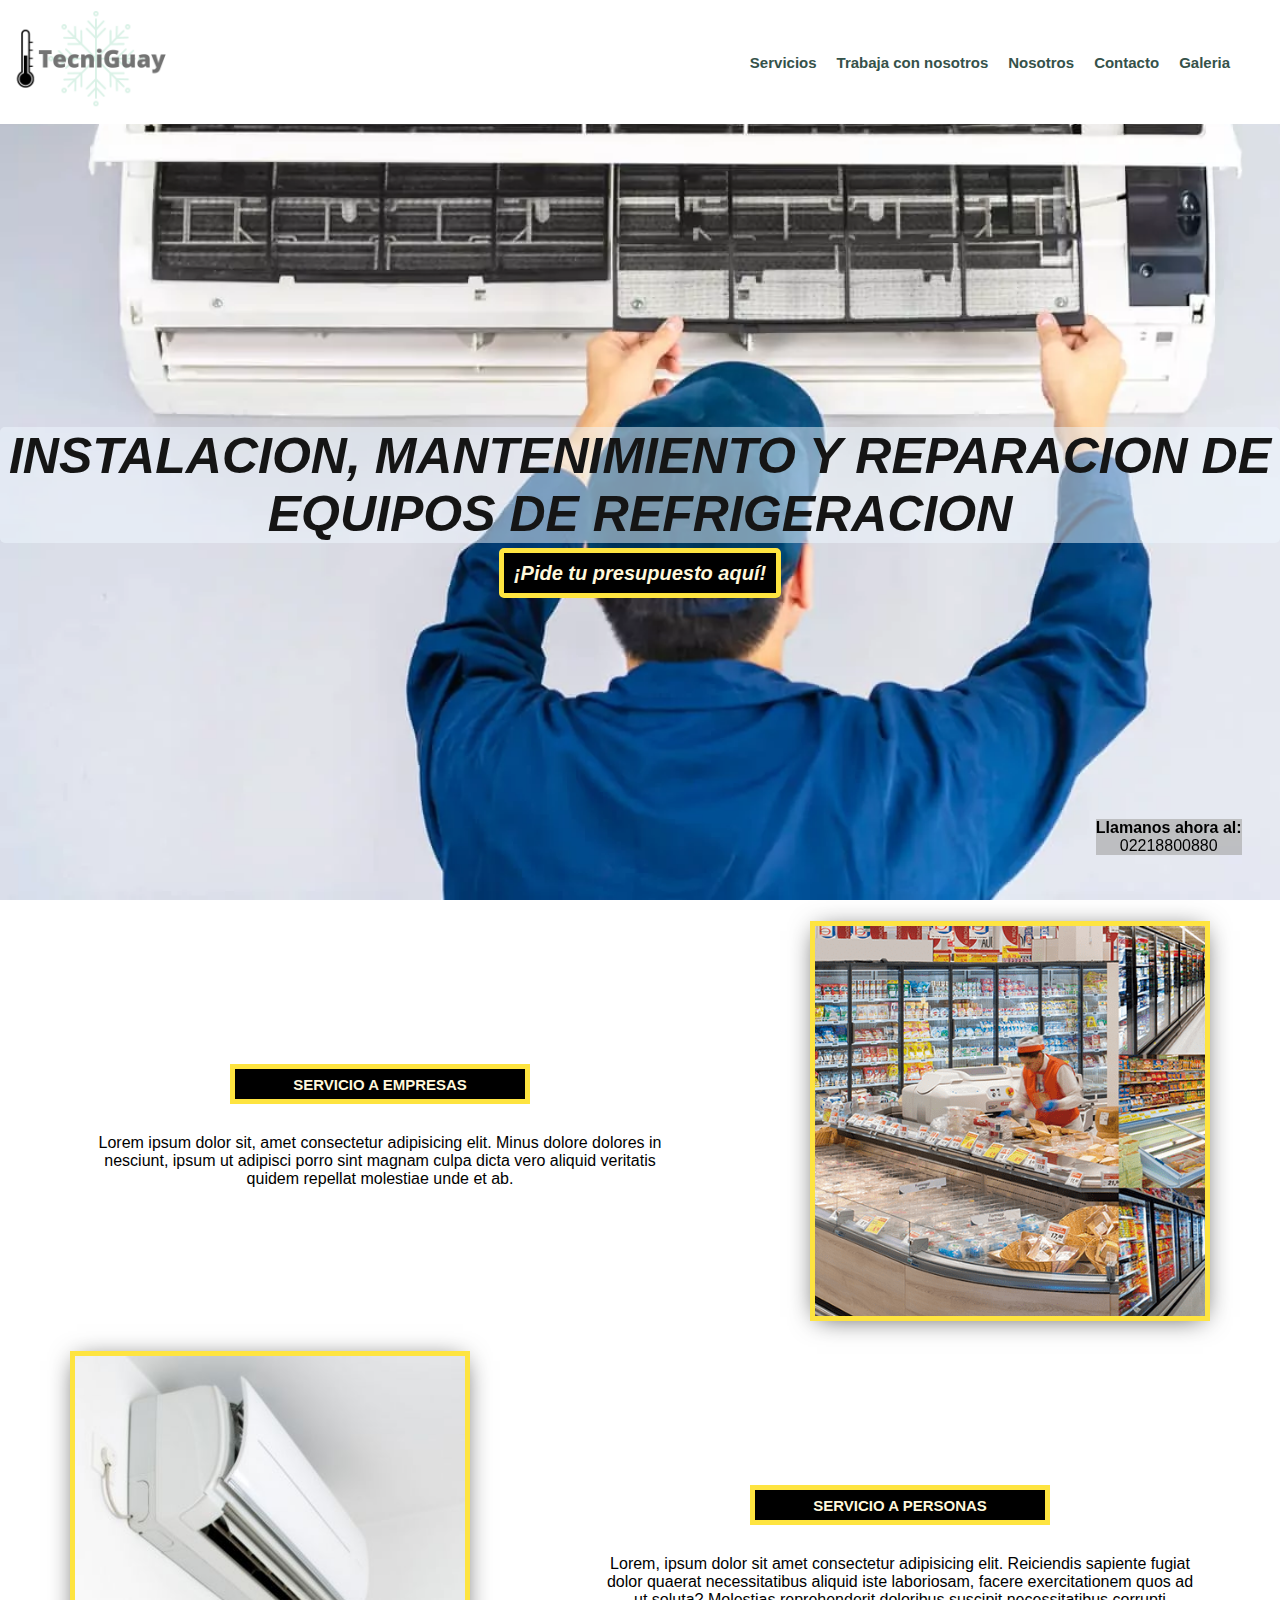
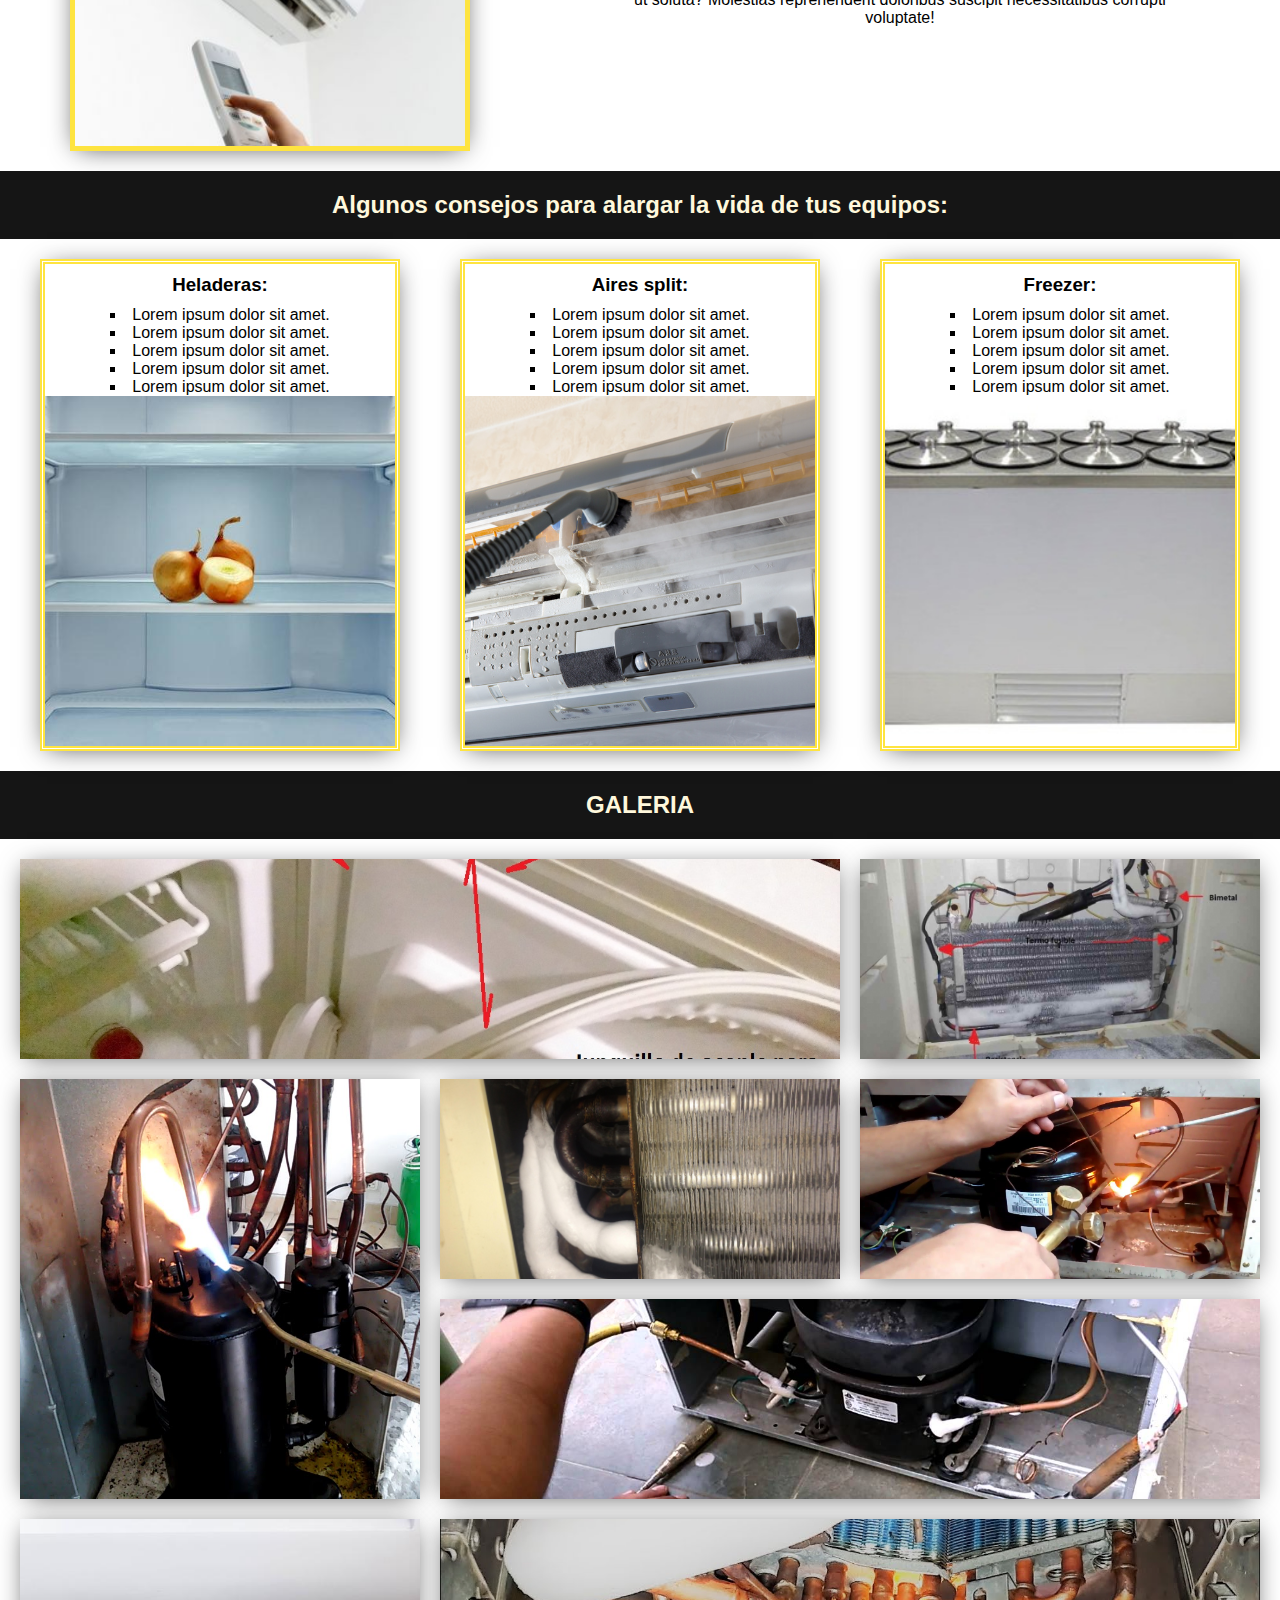
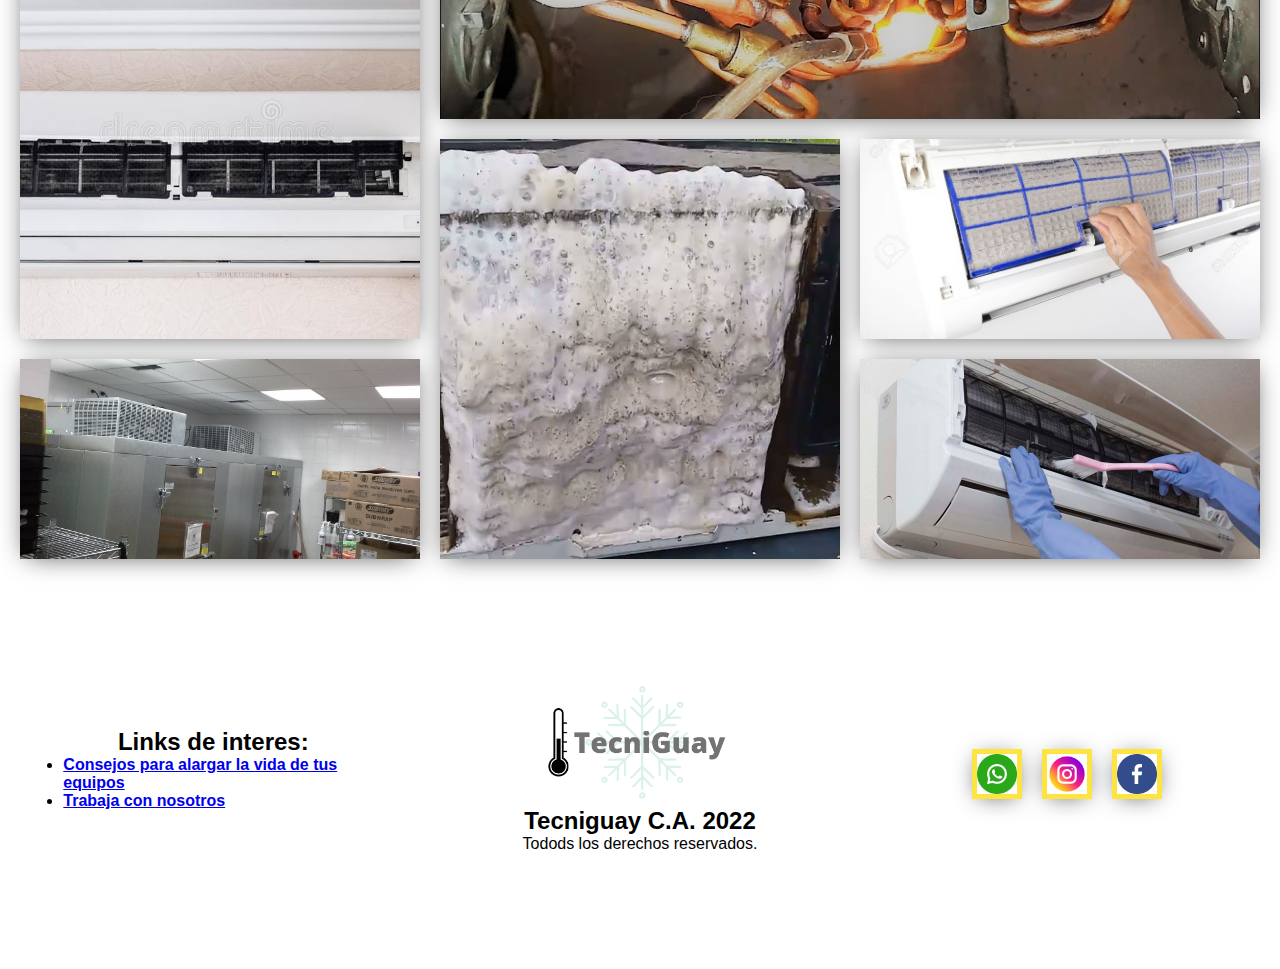
<file: index.html>
<!DOCTYPE html>
<html lang="es">
    <!---->
<head>
    <meta charset="UTF-8">
    <meta http-equiv="X-UA-Compatible" content="IE=edge">
    <meta name="viewport" content="width=device-width, initial-scale=1.0">
    <!-- !se usa link para integrar CSS-->
    <link rel="stylesheet" href="./css/style.css">
    <title>TecniGuay.AR</title>
</head>
<body>
    <header>
        <!-- !se coloca una imagen dentro del enlace para que el logo me lleve a inicio-->
        <a href="./index.html"><img src="./img/TecniGuay.png" alt="logo de la empresa"></a>
        <nav>
            <ul>
                <li><a href="./pages/servicios.html" target="_blank">Servicios</a></li>
                <li><a href="./pages/trabaja.html" target="_blank">Trabaja con nosotros</a></li>
                <li><a href="./pages/nosotros.html" target="_blank">Nosotros</a></li>
                <li><a href="./pages/contacto.html" target="_blank">Contacto</a></li>
                <!--enlace interno galeria-->
                <li><a href="#gale">Galeria</a></li>
            </ul>
        </nav>
    </header>
    <main>
        <section class="titulo">
            <h1>INSTALACION, MANTENIMIENTO Y REPARACION DE EQUIPOS DE REFRIGERACION</h1>
            <a href="./pages/contacto.html" target="_blank">
                <div>
                    <p>¡Pide tu presupuesto aquí!</p>
                </div>
            </a>
        </section>
        <section class="empresas"> 
            <div>
                <div class="empresas-texto">
                    <div class="titulo-empresas">
                        <a href="./pages/contacto.html" target="_blank">
                            <h3>SERVICIO A EMPRESAS</h3>
                        </a>
                    </div>
                    <div class="parrafo">
                        <P>Lorem ipsum dolor sit, amet consectetur adipisicing elit. Minus dolore dolores in nesciunt, ipsum ut adipisci porro sint magnam culpa dicta vero aliquid veritatis quidem repellat molestiae unde et ab.</P>
                    </div>
                </div>
                <div class="img-empresas">
                    <img src="./img/refrigeracion de empresas.png" alt="equipos de empresas">
                </div>
            </div>
        </section>
        <section class="personas">
            <div>
                <div class="personas-texto">
                    <div class="titulo-personas">
                        <a href="./pages/contacto.html" target="_blank">
                            <h3>SERVICIO A PERSONAS</h3>
                            </a>
                    </div>
                    <div class="parrafo">
                        <P>Lorem, ipsum dolor sit amet consectetur adipisicing elit. Reiciendis sapiente fugiat dolor quaerat necessitatibus aliquid iste laboriosam, facere exercitationem quos ad ut soluta? Molestias reprehenderit doloribus suscipit necessitatibus corrupti voluptate!</P>
                    </div>
                </div>
                <div class="img-personas">
                    <img src="./img/imagen de hogar.jpg" alt="equipos de hogar">
                </div>
            </div>
        </section>
        <section class="consejos" id="consejos-alargar">
            <div class="consejos-titulo">
                <h2>Algunos consejos para alargar la vida de tus equipos:</h2>
            </div>
            <div class="consejos-caja">
                <div class="caja-prin">
                    <h3>Heladeras:</h3>
                    <ul>
                        <li>Lorem ipsum dolor sit amet.</li>
                        <li>Lorem ipsum dolor sit amet.</li>
                        <li>Lorem ipsum dolor sit amet.</li>
                        <li>Lorem ipsum dolor sit amet.</li>
                        <li>Lorem ipsum dolor sit amet.</li>
                    </ul>
                    <div class="caja-img">
                        <img src="./img/consejos-heladera.jpg" alt="imagen de heladera abierta">
                    </div>
                </div>
                <div class="caja-prin">
                    <h3>Aires split:</h3>
                    <ul>
                        <li>Lorem ipsum dolor sit amet.</li>
                        <li>Lorem ipsum dolor sit amet.</li>
                        <li>Lorem ipsum dolor sit amet.</li>
                        <li>Lorem ipsum dolor sit amet.</li>
                        <li>Lorem ipsum dolor sit amet.</li>
                    </ul>
                    <div class="caja-img">
                        <img src="./img/consejo-aire.jpg" alt="imagen de heladera abierta">
                    </div>
                </div>
                <div class="caja-prin">
                    <h3>Freezer:</h3>
                    <ul>
                        <li>Lorem ipsum dolor sit amet.</li>
                        <li>Lorem ipsum dolor sit amet.</li>
                        <li>Lorem ipsum dolor sit amet.</li>
                        <li>Lorem ipsum dolor sit amet.</li>
                        <li>Lorem ipsum dolor sit amet.</li>
                    </ul>
                    <div class="caja-img">
                        <img src="./img/freezer1.jpg" alt="imagen de freezer">
                    </div>
                </div>
            </div>
        </section>
        <!--enlace interno galeria-->
        <section id="gale" class="galeria">
            <div class="galeria-titulo">
                <h2>GALERIA</h2>
            </div>
            <section class="galeria-contenedor">
                <div class="grid-intem caja-1"><img class="1" src="./img/burletes1.jpeg" alt="imagen de burletes">
                </div>
                <div class="grid-intem"><img class="2" src="./img/hielo1.jpg" alt="Evaporador congelado ejemplo uno"></div>
                <div class="grid-intem"><img class="3" src="./img/hielo2.jpeg" alt="Evaporador congelado ejemplo dos"></div>
                <div class="grid-intem caja-4"><img src="./img/compresor1.jpg" alt="cambio de compresor ejemplo uno"></div>
                <div class="grid-intem"><img class="5" src="./img/compresor2.jpg" alt="cambio de compresor ejemplo dps"></div>
                <div class="grid-intem caja-6"><img class="6" src="./img/fugas1.jpg" alt="fuga ejemplo uno"></div>
                <div class="grid-intem caja-7"><img class="7" src="./img/split1.jpg" alt="foto de split ejemplo uno">
                </div>
                <div class="grid-intem caja-8"><img class="8" src="./img/soldando-galeria.jpg" alt="persona soldando tuberia">
                </div>
                <div class="grid-intem caja-9"><img class="9" src="./img/sucio1.jpg" alt="limpieza de split ejemplo uno"></div>
                <div class="grid-intem caja-10"><img class="10" src="./img/limpieza1.jpg" alt="limpieza de split ejemplo dos">
                </div>
                <div class="grid-intem"><img class="11" src="./img/cuartosfrios1.jpg" alt="cuarto frio ejemplo uno"></div>
                <div class="grid-intem"><img class="12" src="./img/limpio1.jpg" alt="cuartos frios ejemplo dos"></div>
            </section>
            
        </section>
        <div class="llamanos">
            <h4>Llamanos ahora al:</h4>
            <p>02218800880</p>
        </div>
    </main>
    <footer>
        <div>
            <div class="links-de-interes" id="links-de-interes1">
                <h2>Links de interes:</h2>
                    <ul>
                        <li>
                            <a href="#consejos-alargar">
                                <h3>Consejos para alargar la vida de tus equipos</h3>
                            </a>
                        </li>
                        <li>
                            <a href="./pages/trabaja.html" target="_blank">
                                <h3>Trabaja con nosotros</h3>
                            </a>
                        </li>
                    </ul>
            </div>
            <div class="footer-logo">
                <a href="./index.html">
                    <img src="./img/TecniGuay.png" alt="logo de la empresa">
                </a>
                <h2>Tecniguay C.A. 2022</h2>
                <p>Todods los derechos reservados.</p>
            </div>
            <div class="redes">
                <div>
                    <div class="redes-logo">
                        <a href="https://www.whatsapp.com/?lang=es" target="_blank">
                            <img src="./img/whatsapp.png" alt="logo de whatsapp">
                        </a>
                    </div>
                    <div class="redes-logo">
                        <a href="https://www.instagram.com/" target="_blank">
                            <img src="./img/instagram.png" alt="logo de instagram">
                        </a>
                    </div>
                    <div class="redes-logo">
                        <a href="https://es-la.facebook.com/" target="_blank">
                            <img src="./img/facebook.png" alt="logo de facebook">
                        </a>
                    </div>

                </div>
            </div>
        </div>
    </footer>
</body>
</html>
</file>
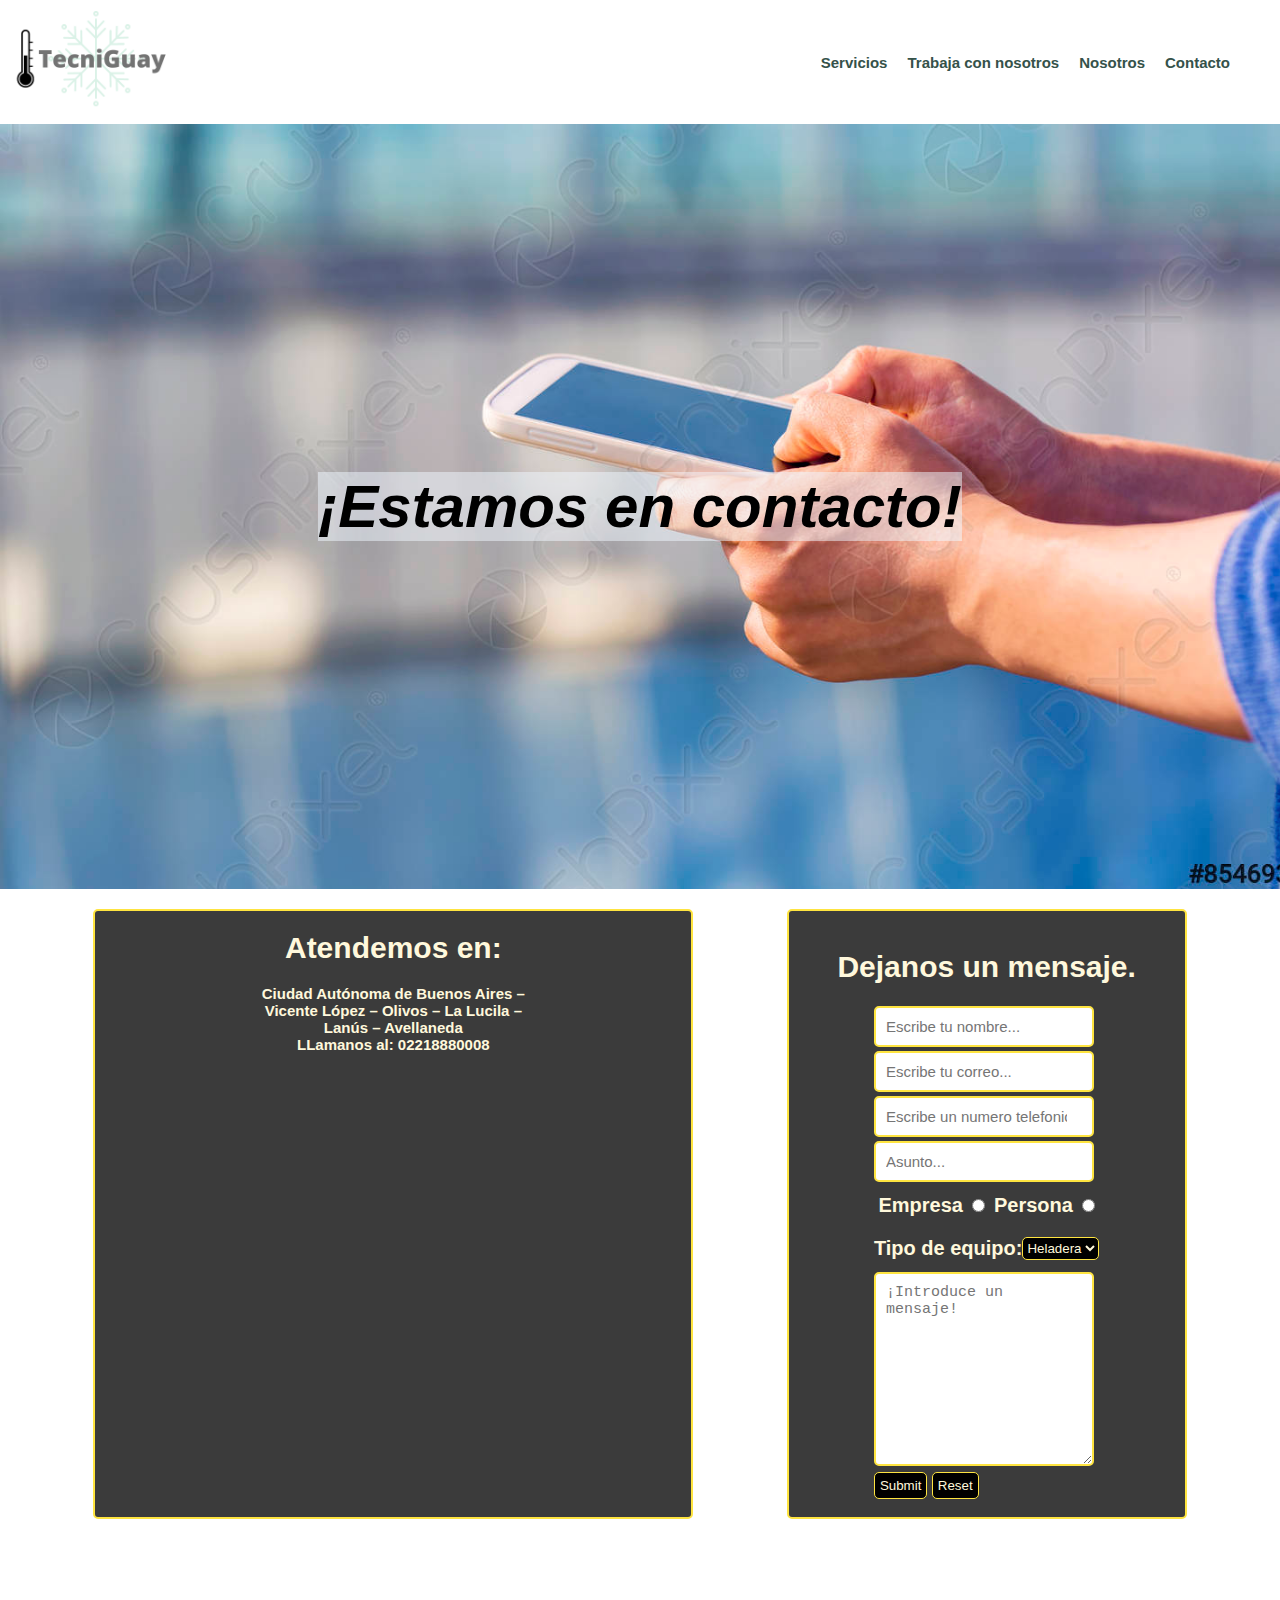
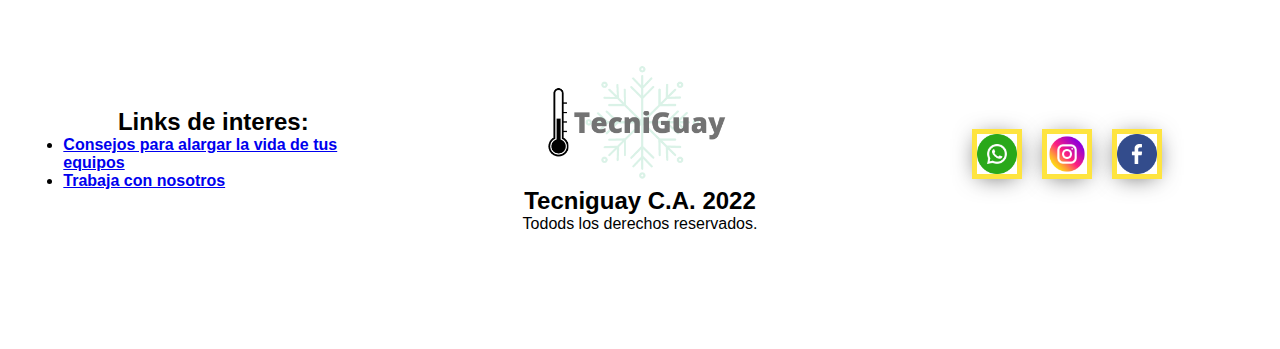
<file: pages/contacto.html>
<!DOCTYPE html>
<html lang="en">
<head>
    <meta charset="UTF-8">
    <meta http-equiv="X-UA-Compatible" content="IE=edge">
    <meta name="viewport" content="width=device-width, initial-scale=1.0">
    <!-- !se usa link para integrar CSS-->
    <link rel="stylesheet" href="../css/style.css">
    <title>TecniGuay.AR</title>
</head>
<body>
    <header>
        <a href="../index.html"><img src="../img/TecniGuay.png" alt="logo de la empresa"></a>
        <nav>
            <ul>
                <li><a href="./servicios.html" target="_blank">Servicios</a></li>
                <li><a href="./trabaja.html" target="_blank">Trabaja con nosotros</a></li>
                <li><a href="./nosotros.html" target="_blank">Nosotros</a></li>
                <li><a href="./contacto.html" target="_blank">Contacto</a></li>
            </ul>
        </nav>
    </header>
    <main>
        <section class="contacto-titulo">
            <h1>¡Estamos en contacto!</h1>
        </section>
        <section class="caja-formulario-direccion">
                <div class="contacto-atencion">
                    <div class="mapa-texto">
                        <h2>Atendemos en:</h2>
                        <p>Ciudad Autónoma de Buenos Aires – Vicente López – Olivos – La Lucila – Lanús – Avellaneda</p>
                        <p>LLamanos al: 02218880008</p>
                    </div>
                    <div class="mapa">
                        <iframe src="https://www.google.com/maps/embed?pb=!1m18!1m12!1m3!1d210147.15276163942!2d-58.57339125903599!3d-34.61555761877968!2m3!1f0!2f0!3f0!3m2!1i1024!2i768!4f13.1!3m3!1m2!1s0x95bcca3d05457fbb%3A0xe160f4fce7f7c017!2sBuenos%20Aires!5e0!3m2!1ses-419!2sar!4v1666750334717!5m2!1ses-419!2sar" width="700" height="450" style="border:0;" allowfullscreen="" loading="lazy" referrerpolicy="no-referrer-when-downgrade"></iframe>
                    </div>
            </div>
            <div class="formulario">
                <!-- !formularios -->
                <div class="titulo-form">
                    <h2>Dejanos un mensaje.</h2>
                </div>
                <form action="" method="" enctype="">
                    <div>
                        <label for="Nombre"></label>
                        <input class="caja-texto" type="text" name="Nombre" placeholder="Escribe tu nombre...">
                    </div>
                    <div>
                        <label for="Correo"></label>
                        <input class="caja-texto" type="email" name="Correo" placeholder="Escribe tu correo...">
                    </div>
                    <div>
                        <label for="Telefono"></label>
                        <input class="caja-texto" type="number" name="Telefono" placeholder="Escribe un numero telefonico...">
                    </div>
                    <div>
                        <label for="Asunto"></label>
                        <input class="caja-texto" type="text" name="Asunto" placeholder="Asunto...">
                    </div>
                    <div class="tipo-lugar">
                        <label for="Empresa">Empresa</label>
                        <input type="radio" name="Empresa">
                        <label for="Persona">Persona</label>
                        <input type="radio" name="Persona">
                    </div>
                    <div class="tipo-equipo">
                        <label for="Equipo">Tipo de equipo:</label>
                        <select class="select" name="Equipo" id="">
                            <option value="">Heladera</option>
                            <option value="">Split</option>
                            <option value="">Pozo</option>
                            <option value="">Freezer</option>
                            <option value="">otro</option>
                        </select>
                    </div>
                    <div>
                        <label for="Mensaje"></label>
                        <textarea class="caja-texto" name="Mensaje" id="" cols="30" rows="10" placeholder="¡Introduce un mensaje!"></textarea>
                    </div>
                    <div class="botones">
                        <input class="boton" type="submit">
                        <input class="boton" type="reset">
                    </div>
                </form>
            </div>
        </section>
    </main>
    <footer>
        <div>
            <div class="links-de-interes" id="links-de-interes-2">
                <h2>Links de interes:</h2>
                    <ul>
                        <li>
                            <a href="../index.html#links-de-interes1">
                                <h3>Consejos para alargar la vida de tus equipos</h3>
                            </a>
                        </li>
                        <li>
                            <a href="trabaja.html" target="_blank">
                                <h3>Trabaja con nosotros</h3>
                            </a>
                        </li>
                    </ul>
            </div>
            <div class="footer-logo">
                <a href="./index.html">
                    <img src="../img/TecniGuay.png" alt="logo de la empresa">
                </a>
                <h2>Tecniguay C.A. 2022</h2>
                <p>Todods los derechos reservados.</p>
            </div>
            <div class="redes">
                <div>
                    <div class="redes-logo">
                        <a href="https://www.whatsapp.com/?lang=es" target="_blank">
                            <img src="../img/whatsapp.png" alt="logo de whatsapp">
                        </a>
                    </div>
                    <div class="redes-logo">
                        <a href="https://www.instagram.com/" target="_blank">
                            <img src="../img/instagram.png" alt="logo de instagram">
                        </a>
                    </div>
                    <div class="redes-logo">
                        <a href="https://es-la.facebook.com/" target="_blank">
                            <img src="../img/facebook.png" alt="logo de facebook">
                        </a>
                    </div>

                </div>
            </div>
        </div>
    </footer>
</body>
</html>
</file>
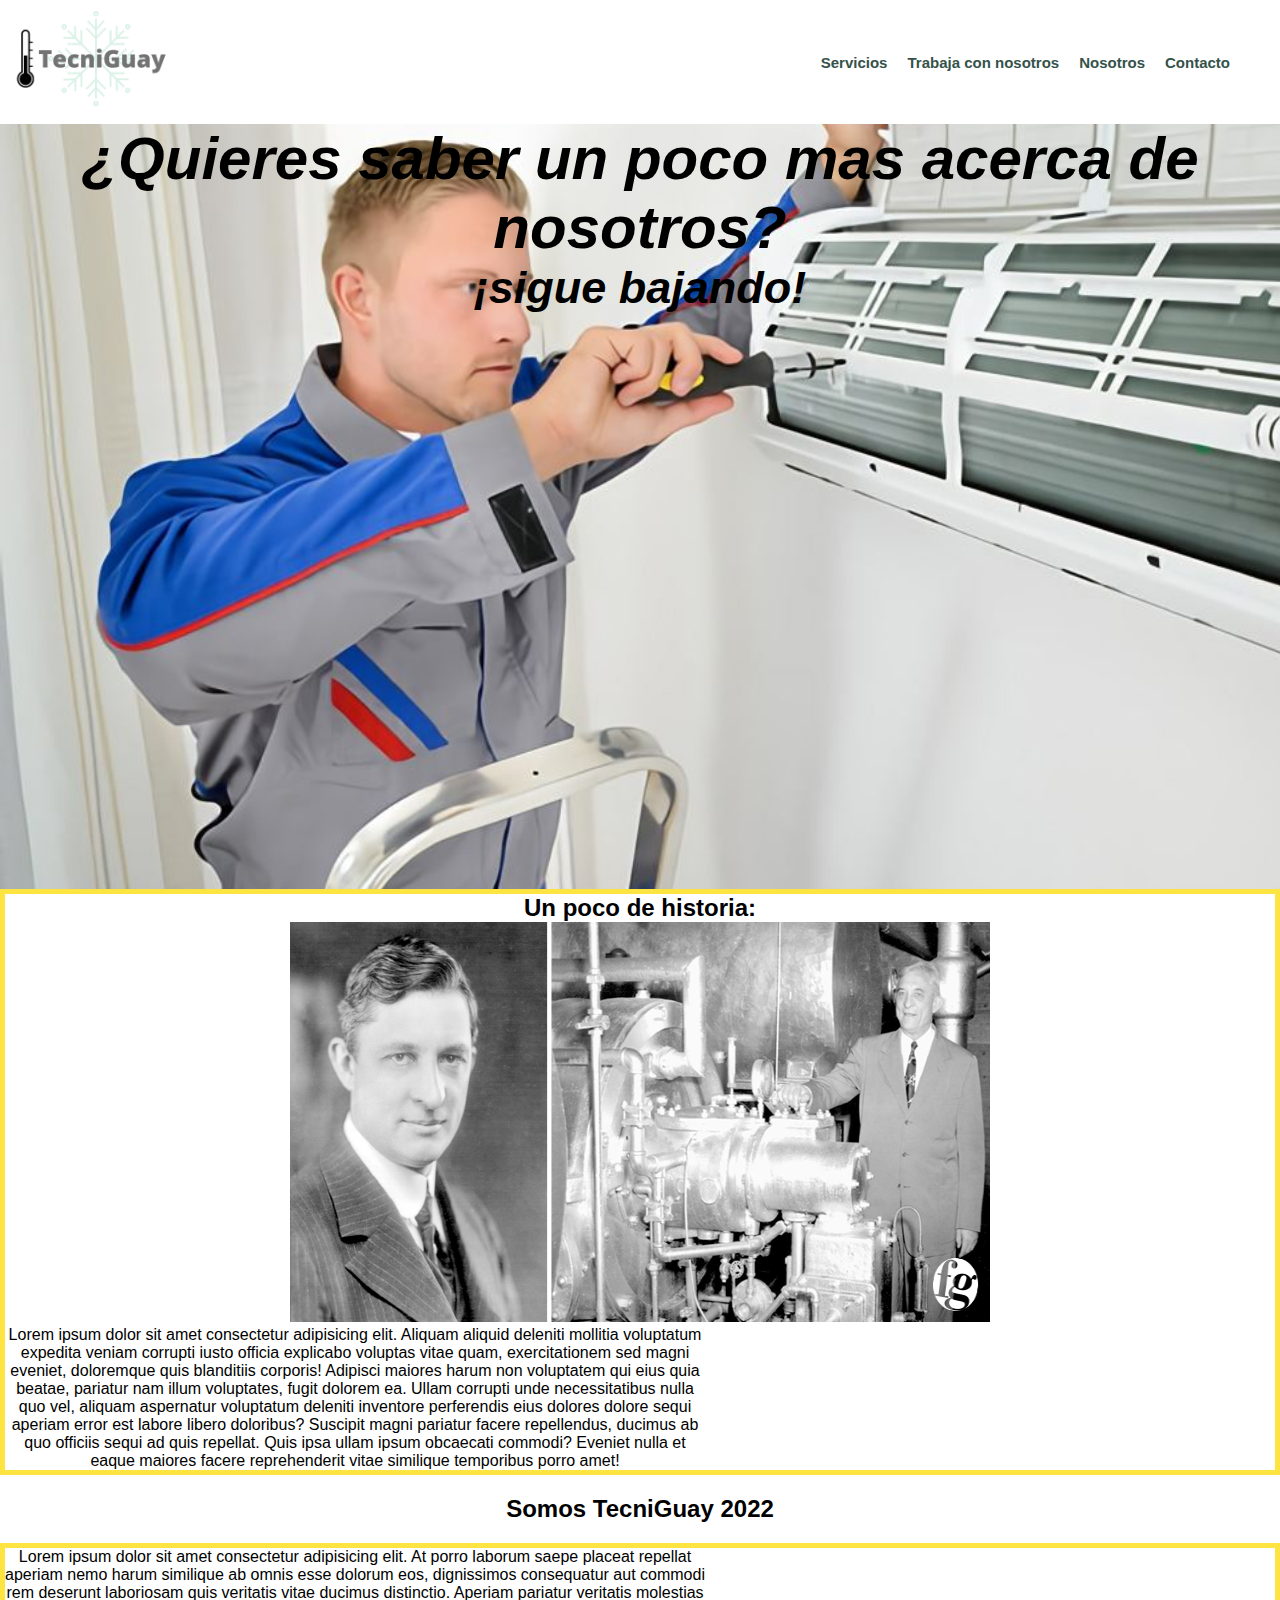
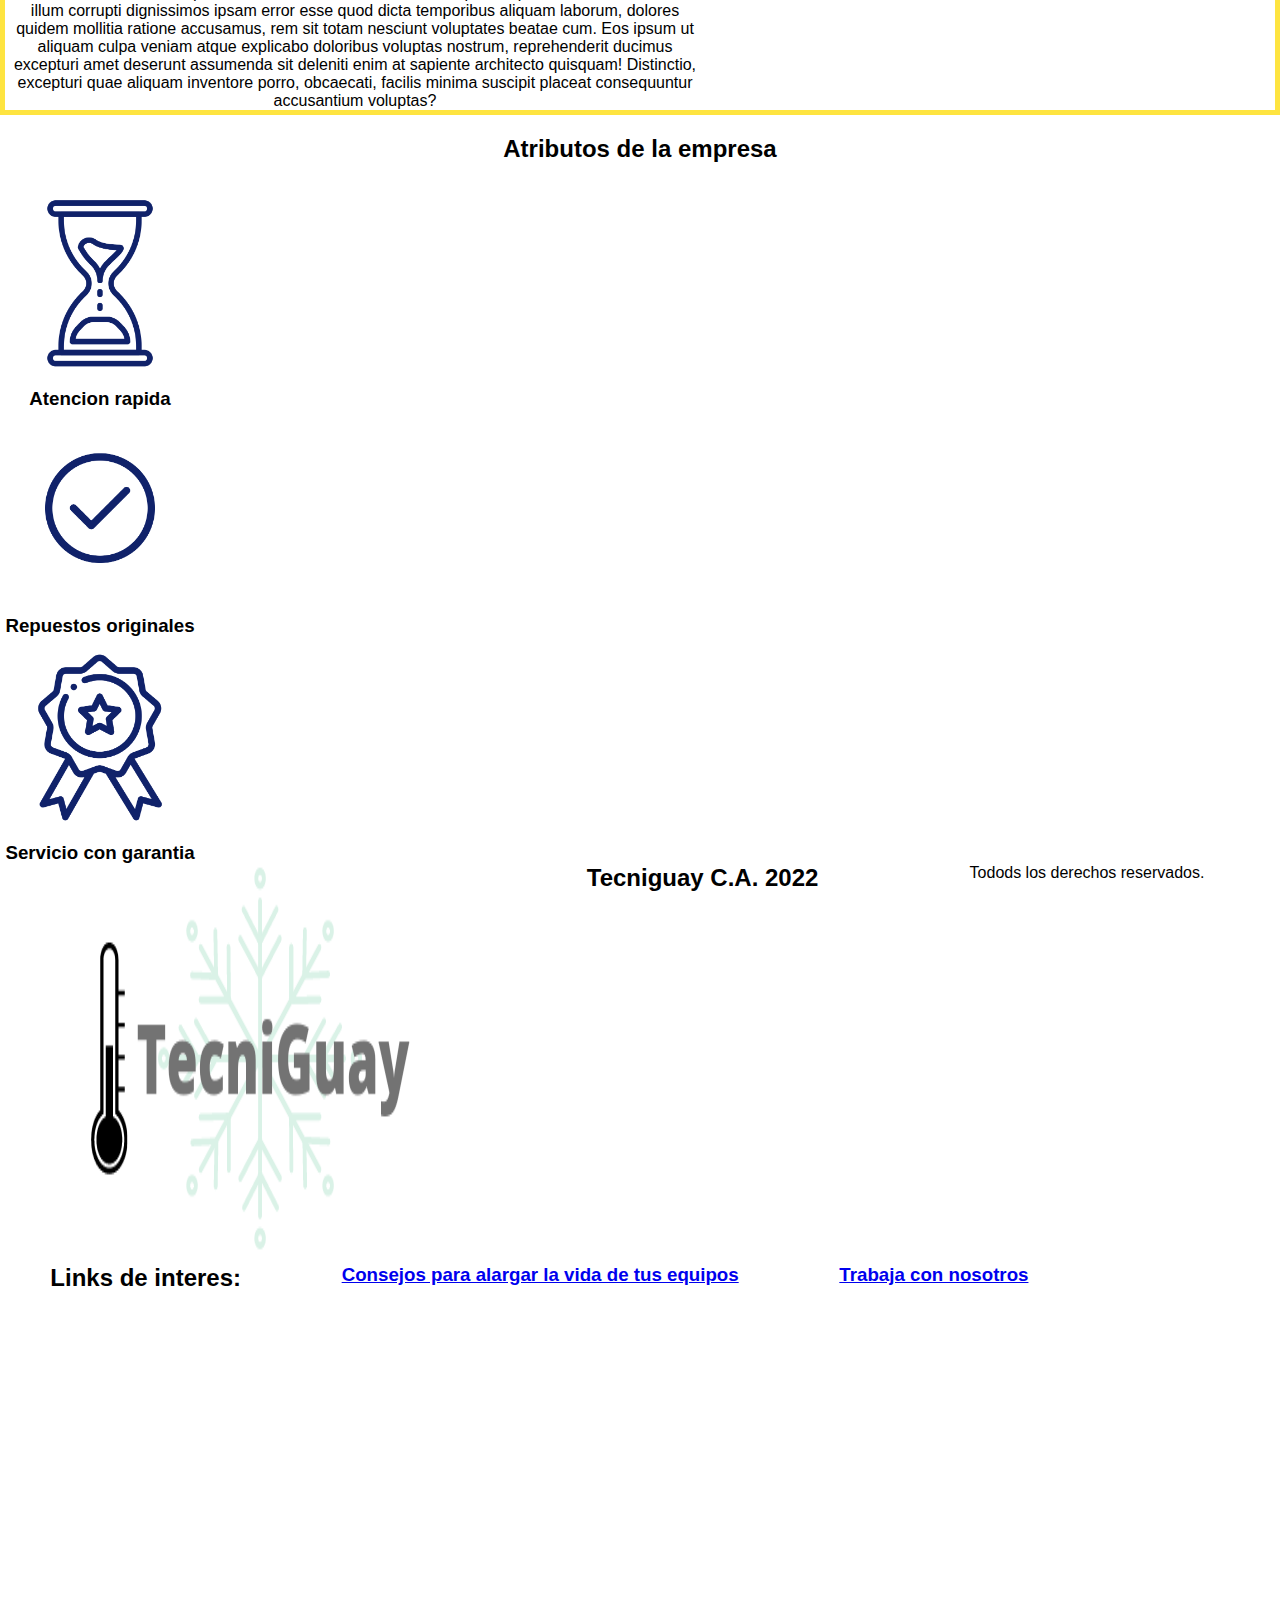
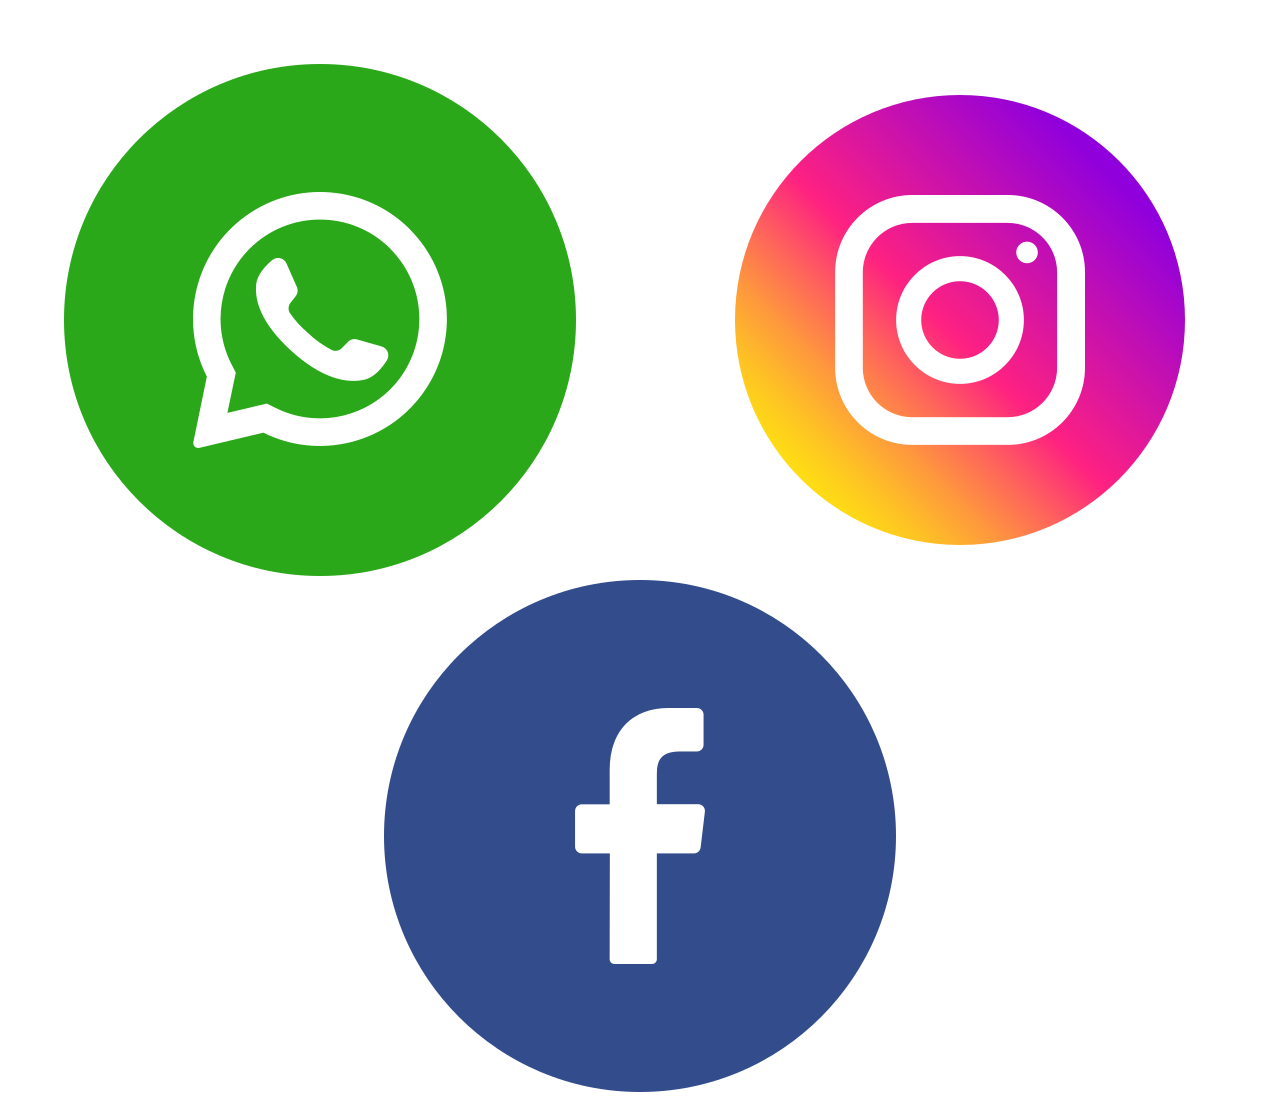
<file: pages/nosotros.html>
<!DOCTYPE html>
<html lang="en">
<head>
    <meta charset="UTF-8">
    <meta http-equiv="X-UA-Compatible" content="IE=edge">
    <meta name="viewport" content="width=device-width, initial-scale=1.0">
    <!-- !se usa link para integrar CSS-->
    <link rel="stylesheet" href="../css/style.css">
    <title>TecniGuay.AR</title>
</head>
<body>
    <header>
        <a href="../index.html"><img src="../img/TecniGuay.png" alt="logo de la empresa"></a>
        <nav>
            <ul>
                <li><a href="./servicios.html" target="_blank">Servicios</a></li>
                <li><a href="./trabaja.html" target="_blank">Trabaja con nosotros</a></li>
                <li><a href="./nosotros.html" target="_blank">Nosotros</a></li>
                <li><a href="./contacto.html" target="_blank">Contacto</a></li>
            </ul>
        </nav>
    </header>
    <main>
        <section class="titulo-nosotros">
            <h1>¿Quieres saber un poco mas acerca de nosotros?</h1>
            <h2>¡sigue bajando!</h2>
        </section>
        <section class="nosotros-historia">
            <div>
                <h2>Un poco de historia:</h2>
                <img src="../img/nosotros-historia.jpg" alt="">
                <p>Lorem ipsum dolor sit amet consectetur adipisicing elit. Aliquam aliquid deleniti mollitia voluptatum expedita veniam corrupti iusto officia explicabo voluptas vitae quam, exercitationem sed magni eveniet, doloremque quis blanditiis corporis! Adipisci maiores harum non voluptatem qui eius quia beatae, pariatur nam illum voluptates, fugit dolorem ea. Ullam corrupti unde necessitatibus nulla quo vel, aliquam aspernatur voluptatum deleniti inventore perferendis eius dolores dolore sequi aperiam error est labore libero doloribus? Suscipit magni pariatur facere repellendus, ducimus ab quo officiis sequi ad quis repellat. Quis ipsa ullam ipsum obcaecati commodi? Eveniet nulla et eaque maiores facere reprehenderit vitae similique temporibus porro amet!</p>
            </div>
        </section>
        <section class="nosotros-tecniguay">
            <h2>Somos TecniGuay 2022</h2>
            <div>
                <p>Lorem ipsum dolor sit amet consectetur adipisicing elit. At porro laborum saepe placeat repellat aperiam nemo harum similique ab omnis esse dolorum eos, dignissimos consequatur aut commodi rem deserunt laboriosam quis veritatis vitae ducimus distinctio. Aperiam pariatur veritatis molestias illum corrupti dignissimos ipsam error esse quod dicta temporibus aliquam laborum, dolores quidem mollitia ratione accusamus, rem sit totam nesciunt voluptates beatae cum. Eos ipsum ut aliquam culpa veniam atque explicabo doloribus voluptas nostrum, reprehenderit ducimus excepturi amet deserunt assumenda sit deleniti enim at sapiente architecto quisquam! Distinctio, excepturi quae aliquam inventore porro, obcaecati, facilis minima suscipit placeat consequuntur accusantium voluptas?</p>
            </div>
        </section>
        <section class="nosotros-atributos">
            <h2>Atributos de la empresa</h2>
            <div>
                <img src="../img/nosotros-logotiempo.png" alt="">
                <h3>Atencion rapida</h3>
            </div>
            <div>
                <img src="../img/nosotros-logo-ok.png" alt="">
                <h3>Repuestos originales</h3>
            </div>
            <div>
                <img src="../img/nosotros-logo-garantia.jpg" alt="">
                <h3>Servicio con garantia</h3>
            </div>
        </section>
    </main>
    <footer>
        <div class="footer-logo">
            <img src="../img/TecniGuay.png" alt="logo de la empresa">
            <h2>Tecniguay C.A. 2022</h2>
            <p>Todods los derechos reservados.</p>
        </div>
        <div class="links-de-interes">
            <h2>Links de interes:</h2>
            <a href="../index.html#consejos-alargar" target="_blank">
                <h3>Consejos para alargar la vida de tus equipos</h3>
            </a>
            <a href="./pages/trabaja.html" target="_blank">
                <h3>Trabaja con nosotros</h3>
            </a>
            <a href="" target="_blank">
                <h3></h3>
            </a>
            <a href="" target="_blank">
                <h3></h3>
            </a>
        </div>
        <div class="redes">
            <a href="https://www.whatsapp.com/?lang=es" target="_blank">
                <img src="../img/whatsapp.png" alt="logo de whatsapp">
            </a>
            <a href="https://www.instagram.com/" target="_blank">
                <img src="../img/instagram.png" alt="logo de instagram">
            </a>
            <a href="https://es-la.facebook.com/" target="_blank">
                <img src="../img/facebook.png" alt="logo de facebook">
            </a>
        </div>
    </footer>
</body>
</html>
</file>
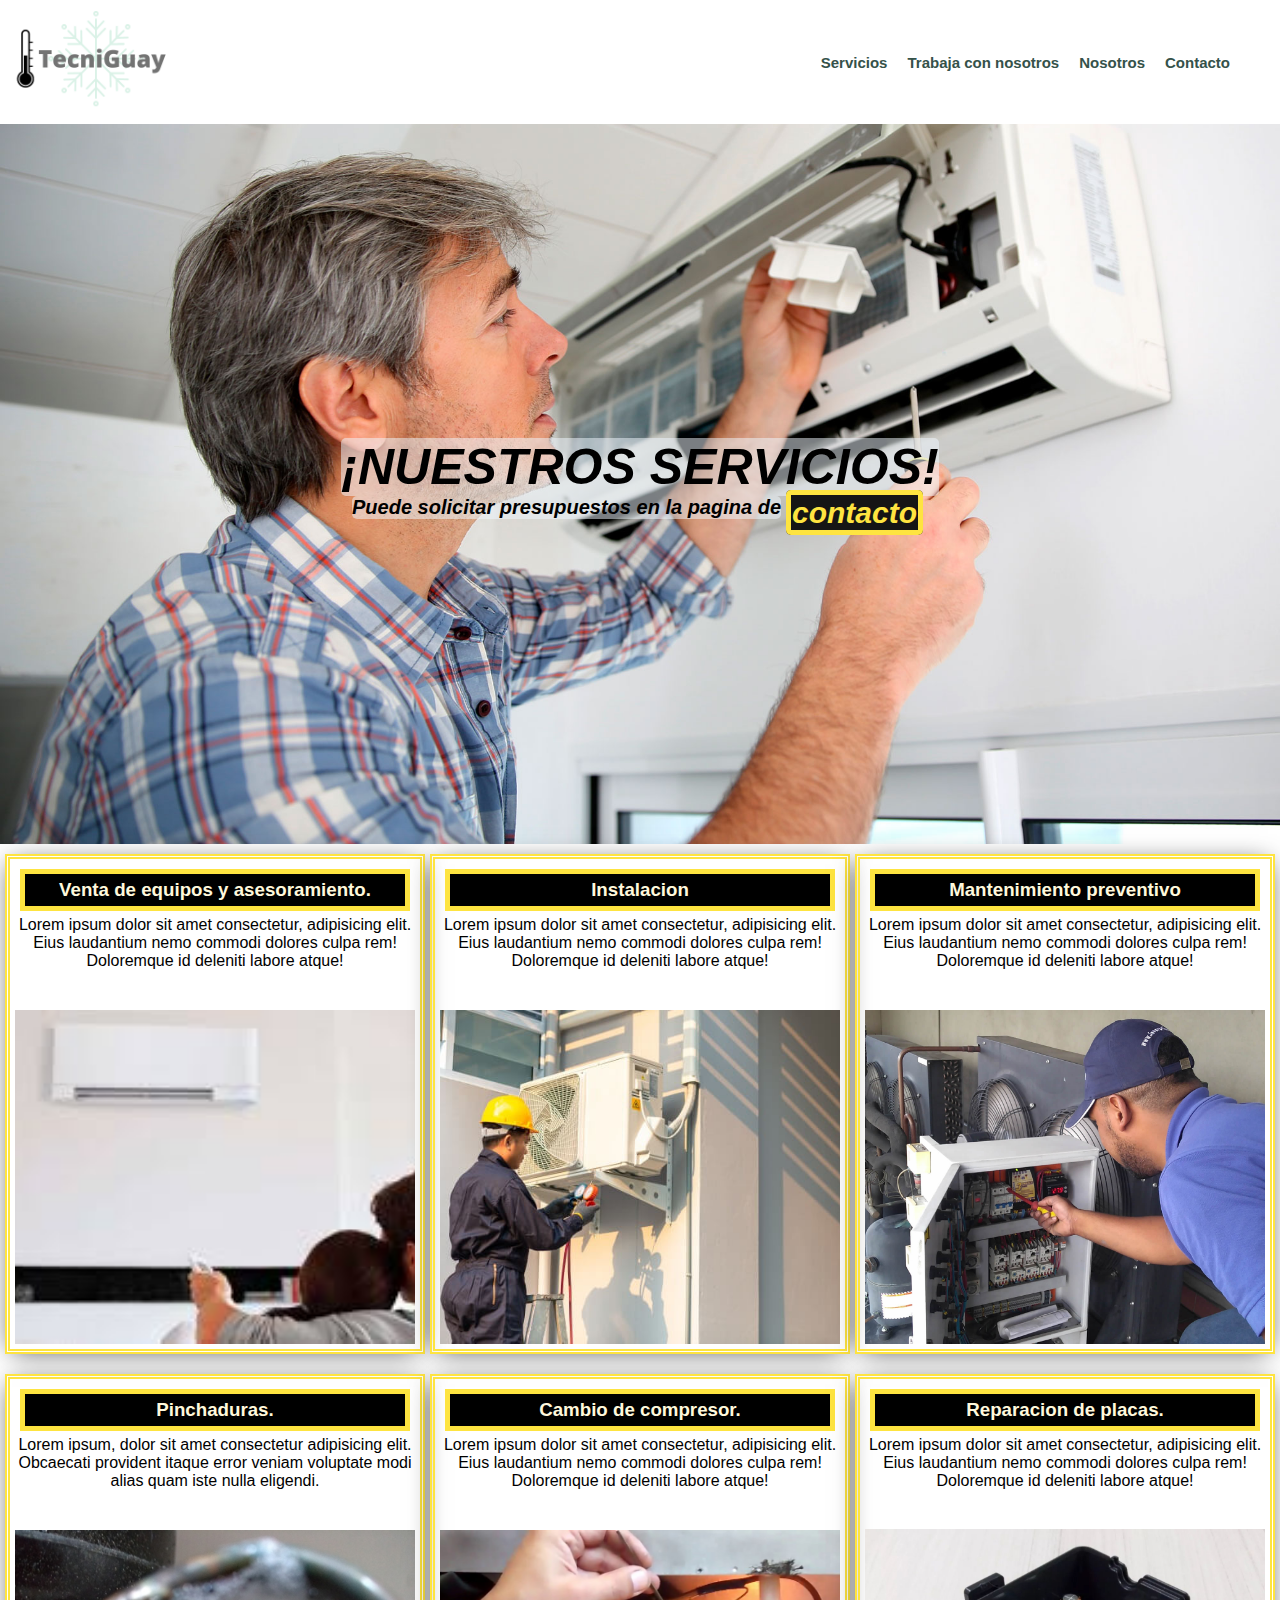
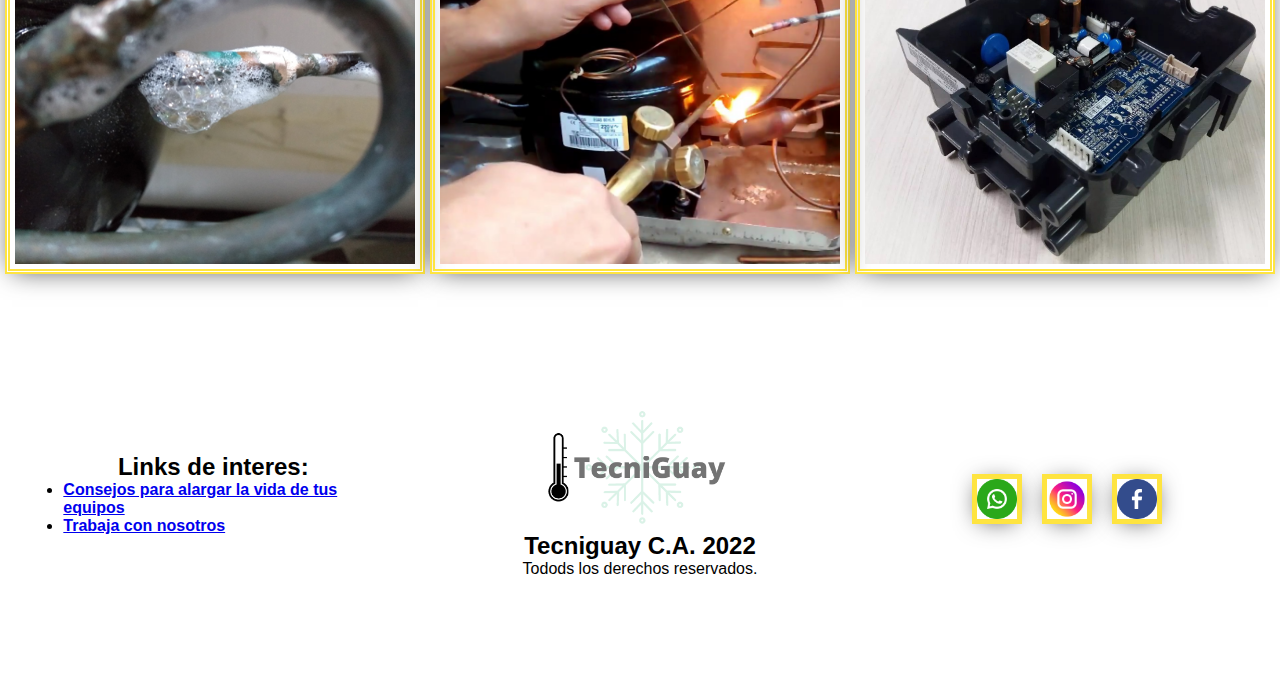
<file: pages/servicios.html>
<!DOCTYPE html>
<html lang="en">
<head>
    <meta charset="UTF-8">
    <meta http-equiv="X-UA-Compatible" content="IE=edge">
    <meta name="viewport" content="width=device-width, initial-scale=1.0">
    <!-- !se usa link para integrar CSS-->
    <link rel="stylesheet" href="../css/style.css">
    <title>TecniGuay.AR</title>
</head>
<body>
    <header>
        <a href="../index.html"><img src="../img/TecniGuay.png" alt="logo de la empresa"></a>
        <nav>
            <ul>
                <li><a href="../pages/servicios.html" target="_blank">Servicios</a></li>
                <li><a href="./trabaja.html" target="_blank">Trabaja con nosotros</a></li>
                <li><a href="../pages/nosotros.html" target="_blank">Nosotros</a></li>
                <li><a href="../pages/contacto.html" target="_blank">Contacto</a></li>
            </ul>
        </nav>
    </header>
    <main>
        <section class="titulo-servicios">
            <div class="tex">
                <h2>¡NUESTROS SERVICIOS!</h2>
            </div>
            <div class="boton">
                <div>
                    <p>Puede solicitar presupuestos en la pagina de</p>
                </div>
                <div class="enlace">
                    <a href="../pages/contacto.html">contacto</a>
                </div>
            </div>
        </section>
        <section class="servicios-ofrecidos">  
            <div class="caja-servicios">
                <div class="servicios-tex">
                    <div>
                        <a href="../pages/contacto.html"><h3>Venta de equipos y asesoramiento.</h3></a>
                    </div>
                    <p>Lorem ipsum dolor sit amet consectetur, adipisicing elit. Eius laudantium nemo commodi dolores culpa rem! Doloremque id deleniti labore atque!</p>
                </div>
                <div class="servicios-img">
                    <img src="../img/servicio-venta.jpg" alt="servicio de venta de equipos y asesoramiento">
                </div>
            </div>
            <div class="caja-servicios">
                <div class="servicios-tex">
                    <div>
                        <a href="../pages/contacto.html"><h3>Instalacion</h3></a>
                    </div>
                    <p>Lorem ipsum dolor sit amet consectetur, adipisicing elit. Eius laudantium nemo commodi dolores culpa rem! Doloremque id deleniti labore atque!</p>
                </div>
                <div class="servicios-img">
                    <img src="../img/servicio-instalacion.jpg" alt="servicio de instalacion">
                </div>
            </div>
            <div class="caja-servicios">
                <div class="servicios-tex">
                    <div>
                        <a href="../pages/contacto.html"><h3>Mantenimiento preventivo</h3></a>
                    </div>
                    <p>Lorem ipsum dolor sit amet consectetur, adipisicing elit. Eius laudantium nemo commodi dolores culpa rem! Doloremque id deleniti labore atque!</p>
                </div>
                <div class="servicios-img">
                    <img src="../img/servicio-mantenimiento1.jpg" alt="servicio de mantenimiento preventivo">
                </div>
            </div> 
            <div class="caja-servicios">
                <div class="servicios-tex">
                    <div>
                        <a href="../pages/contacto.html"><h3>Pinchaduras.</h3></a>
                    </div>
                    <p>Lorem ipsum, dolor sit amet consectetur adipisicing elit. Obcaecati provident itaque error veniam voluptate modi alias quam iste nulla eligendi.</p>
                </div>
                <div class="servicios-img">
                    <img src="../img/servicios-pinchadura.jpg" alt="servicio de pinchaduras">
                </div>
            </div>
            <div class="caja-servicios">
                <div class="servicios-tex">
                    <div>
                        <a href="../pages/contacto.html"><h3>Cambio de compresor.</h3></a>
                    </div>
                    <p>Lorem ipsum dolor sit amet consectetur, adipisicing elit. Eius laudantium nemo commodi dolores culpa rem! Doloremque id deleniti labore atque!</p>
                </div>
                <div class="servicios-img">
                    <img src="../img/compresor2.jpg" alt="servicio de cambio de compresor">
                </div>
            </div>
            <div class="caja-servicios">
                <div class="servicios-tex">
                    <div>
                        <a href="../pages/contacto.html"><h3>Reparacion de placas.</h3></a>
                    </div>
                    <p>Lorem ipsum dolor sit amet consectetur, adipisicing elit. Eius laudantium nemo commodi dolores culpa rem! Doloremque id deleniti labore atque!</p>
                </div>
                <div class="servicios-img">
                    <img src="../img/servicio-placa1.jpg" alt="servicio de reparacion de placas">
                </div>
            </div>
        </section>
    </main>
    <footer>
        <div>
            <div class="links-de-interes" id="links-de-interes1">
                <h2>Links de interes:</h2>
                    <ul>
                        <li>
                            <a href="#consejos-alargar">
                                <h3>Consejos para alargar la vida de tus equipos</h3>
                            </a>
                        </li>
                        <li>
                            <a href="./pages/trabaja.html" target="_blank">
                                <h3>Trabaja con nosotros</h3>
                            </a>
                        </li>
                    </ul>
            </div>
            <div class="footer-logo">
                <a href="./index.html">
                    <img src="../img/TecniGuay.png" alt="logo de la empresa">
                </a>
                <h2>Tecniguay C.A. 2022</h2>
                <p>Todods los derechos reservados.</p>
            </div>
            <div class="redes">
                <div>
                    <div class="redes-logo">
                        <a href="https://www.whatsapp.com/?lang=es" target="_blank">
                            <img src="../img/whatsapp.png" alt="logo de whatsapp">
                        </a>
                    </div>
                    <div class="redes-logo">
                        <a href="https://www.instagram.com/" target="_blank">
                            <img src="../img/instagram.png" alt="logo de instagram">
                        </a>
                    </div>
                    <div class="redes-logo">
                        <a href="https://es-la.facebook.com/" target="_blank">
                            <img src="../img/facebook.png" alt="logo de facebook">
                        </a>
                    </div>

                </div>
            </div>
        </div>
    </footer>
</body>
</html>
</file>
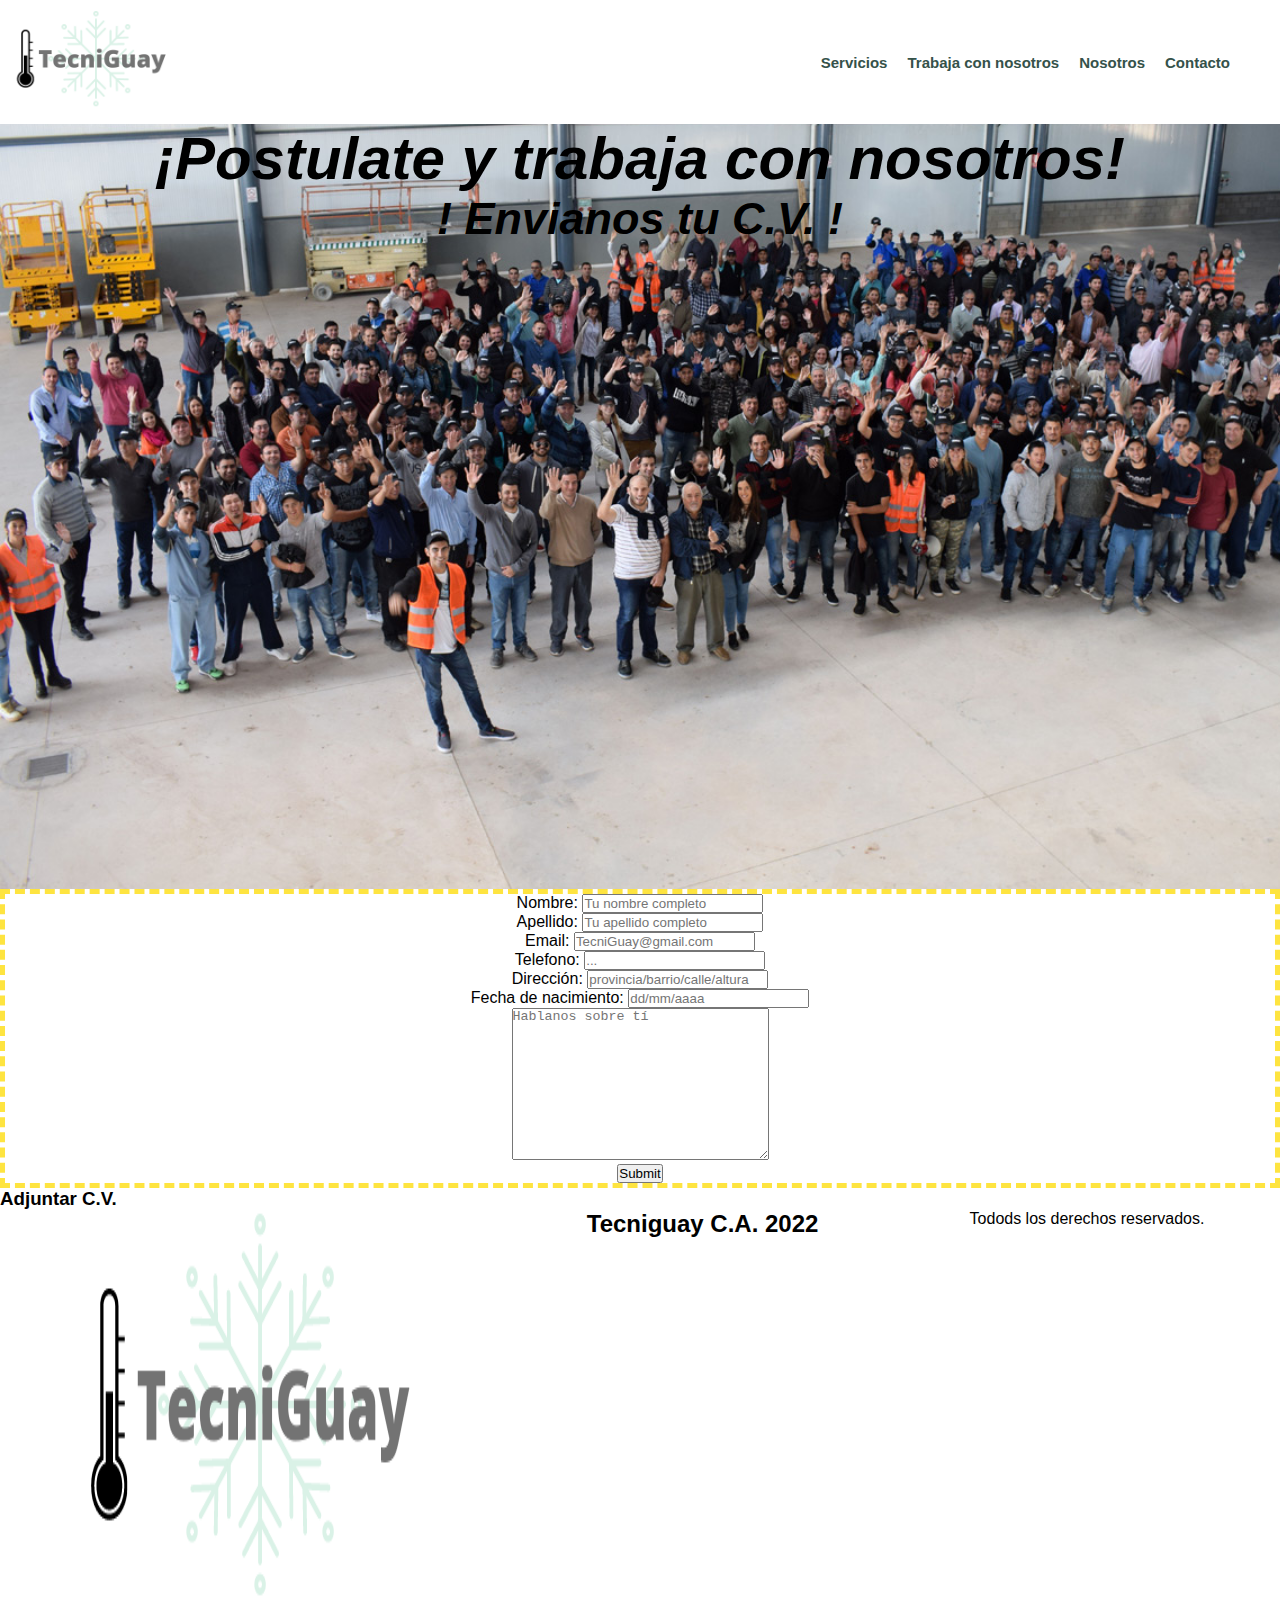
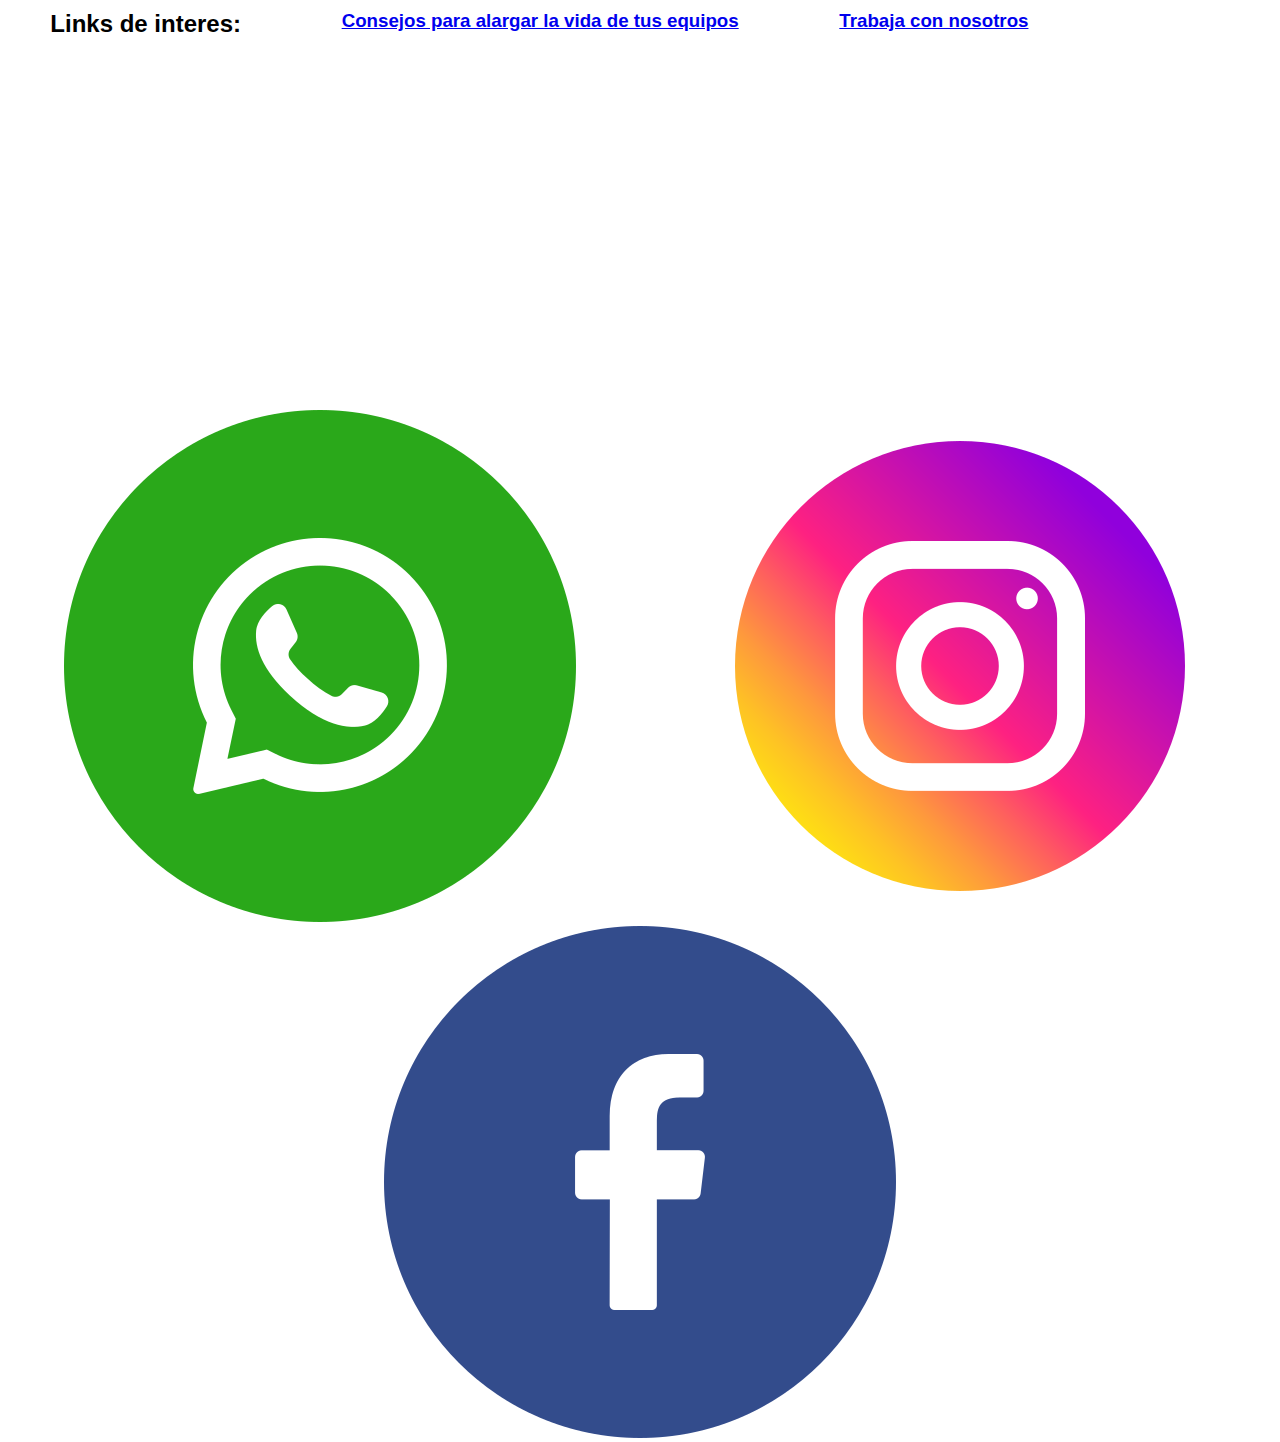
<file: pages/trabaja.html>
<!DOCTYPE html>
<html lang="en">
<head>
    <meta charset="UTF-8">
    <meta http-equiv="X-UA-Compatible" content="IE=edge">
    <meta name="viewport" content="width=device-width, initial-scale=1.0">
    <!-- !se usa link para integrar CSS-->
    <link rel="stylesheet" href="../css/style.css">
    <title>TecniGuay.AR</title>
</head>
<body>
    <header>
        <a href="../index.html"><img src="../img/TecniGuay.png" alt="logo de la empresa"></a>
        <nav>
            <ul>
                <li><a href="./servicios.html" target="_blank">Servicios</a></li>
                <li><a href="./trabaja.html" target="_blank">Trabaja con nosotros</a></li>
                <li><a href="./nosotros.html" target="_blank">Nosotros</a></li>
                <li><a href="./contacto.html" target="_blank">Contacto</a></li>
            </ul>
        </nav>
    </header>
    <main>
        <section class="trabaja-titulo">
            <h1>¡Postulate y trabaja con nosotros!</h1>
            <h2>! Envianos tu C.V. !</h2>
        </section>
        <section class="trabaja-formulario">
            <div class="caja-de-formulario">
                <form>
                    <div>
                        <label for="nombre">Nombre:</label>
                        <input type="text" name="nombre" placeholder="Tu nombre completo">
                    </div>
                    <div>
                        <label for="apellido">Apellido:</label>
                        <input type="text" name="apellido" placeholder="Tu apellido completo">
                    </div>
                    <div>
                        <label for="correo">Email:</label>
                        <input type="email" name="correo" placeholder="TecniGuay@gmail.com">
                    </div>
                    <div>
                        <label for="telefono">Telefono:</label>
                        <input type="number" name="telefono" placeholder="...">
                    </div>
                    <div>
                        <label for="direccion">Dirección:</label>
                        <input type="text" name="direccion" placeholder="provincia/barrio/calle/altura">
                    </div>
                    <div>
                        <label for="fecha-de-nacimiento">Fecha de nacimiento:</label>
                        <input type="number" name="fecha-de-nacimiento" placeholder="dd/mm/aaaa">
                    </div>
                    <div>
                        <textarea name="mensaje" id="" cols="30" rows="10" placeholder="Hablanos sobre tí"></textarea>
                    </div>
                    <div>
                        <input type="submit">
                    </div>
                </form>
            </div>
            <div>
                <h3>Adjuntar C.V.</h3>
            </div>
        </section>
    </main>
    <footer>
        <div class="footer-logo">
            <img src="../img/TecniGuay.png" alt="logo de la empresa">
            <h2>Tecniguay C.A. 2022</h2>
            <p>Todods los derechos reservados.</p>
        </div>
        <div class="links-de-interes">
            <h2>Links de interes:</h2>
            <a href="../index.html#consejos-alargar" target="_blank">
                <h3>Consejos para alargar la vida de tus equipos</h3>
            </a>
            <a href="./pages/trabaja.html" target="_blank">
                <h3>Trabaja con nosotros</h3>
            </a>
            <a href="" target="_blank">
                <h3></h3>
            </a>
            <a href="" target="_blank">
                <h3></h3>
            </a>
        </div>
        <div class="redes">
            <a href="https://www.whatsapp.com/?lang=es" target="_blank">
                <img src="../img/whatsapp.png" alt="logo de whatsapp">
            </a>
            <a href="https://www.instagram.com/" target="_blank">
                <img src="../img/instagram.png" alt="logo de instagram">
            </a>
            <a href="https://es-la.facebook.com/" target="_blank">
                <img src="../img/facebook.png" alt="logo de facebook">
            </a>
        </div>
    </footer>
</body>
</html>
</file>
<file: css/style.css>
*{
    margin: 0;
    padding: 0;
    box-sizing: border-box
}

@import url('https://fonts.googleapis.com/css2?family=Hind+Siliguri:wght@300;400;500;700&family=Rubik:ital,wght@0,300;0,400;0,500;0,800;1,300;1,400;1,500;1,800&display=swap');

body{
    font-family: 'Rubik', sans-serif;
}


/*-----header-----*/
header nav ul li {
    font-weight:bold;
    font-size:larger;
    list-style: none;
}
header nav{
    display: flex;
    flex-wrap: wrap;
}
header a img{
    height: 100px;
    margin: 10px;
}
header nav ul li a{
    text-decoration: none;
    color:#35524A;
    cursor: pointer;
    font-size: 15px;
    /* font-weight: bold; */
    margin: 10px ;
    width: 100%;
    height: 100%;
}
header nav ul li a:hover{
    color: #669f8f;
}


header {
    background-color: white;
    display: flex;
    justify-content: space-between;
    position: sticky;
    top: 0%;
}
header nav ul {
    display: flex;
    align-items: center;
    padding: 40px;
}


/*---------------MAIN-------------*/

/*--------INDEX---------*/

main .titulo {
    width: 100%;
    /* height: calc(00 - 00) sirve para calcular valores */
    height:calc(100vh - 123px) ;
    text-align: center;
    background-image: url("../img/index-imagen-principal.webp");
    background-size:cover;
    background-attachment: fixed;
    color: #515AE1;
    font-style: italic;
    display: flex;
    flex-direction: column;
    justify-content: center;
    align-items: center;
    font-weight: bold;
}
main .titulo a{
    text-decoration:none;
    width: 319px auto;
    height:50px;
    display: flex;
    justify-content: center;
    align-items: center;
    margin-top: 5px;
}

main .titulo h1{
    color: #151515;
    background-color: rgba(240, 248, 255, 0.508);
    border-radius: 5px;
    font-size: 50px;

}
main .titulo a div{
    display: flex;
    justify-content: center;
    align-items: center;
    width: 100%;
    height: 100%;
    padding: 10px;
    border: 5px solid #FEE440;
    background-color: rgb(0, 0, 0);
    border-radius: 5px;
    text-align: center;
}
main .titulo a div p{
    color: cornsilk;
    font-size: 20px;
    transition-property: all;
    transition-duration: 1.1s;
}
main .titulo a div p:hover{
    font-size: 25px;
}

main .empresas div .img-empresas{
    width: 400px;
    height: 400px;
    border: 5px solid #FEE440;
    box-shadow: 0px 3px 25px -7px rgba(0,0,0,0.75);
-webkit-box-shadow: 0px 3px 25px -7px rgba(0,0,0,0.75);
-moz-box-shadow: 0px 3px 25px -7px rgba(0,0,0,0.75);
transition-duration: 1.1s;
}
main .empresas div .img-empresas:hover{
    transform: scale(1.01);
}
main .empresas div .img-empresas img{
    width: 100%;
    height: 100%;
    object-fit: cover;
}
main .empresas div{
    display: flex;
    justify-content: space-around;
    margin: 10px;
    flex-flow: row wrap;
}
main .empresas div .empresas-texto .titulo-empresas{
    display: flex;
    justify-content: center;
    align-items: center;
    text-decoration: none;
    background-color: rgb(0, 0, 0);
    margin: 20px;
    padding: 5px;
    border: 5px solid #FEE440;
    width: 300px;
    height: 40px;
    transition-duration: 1.5s;
}
main .empresas div .empresas-texto .titulo-empresas:hover{
    transform: scale(1.1);
}

main .empresas div .empresas-texto .titulo-empresas a{
    text-decoration: none;
    width: 100%;
    height: 100%;
    display: flex;
    justify-content: center;
    align-items: center;
}
main .empresas div .empresas-texto .titulo-empresas a h3{
    color: cornsilk;
    text-align: center;
    font-size: 15px;
    transition-property: font-size;
    transition-duration: 1.5s;
}
main .empresas div .empresas-texto .titulo-empresas a h3:hover {
    font-size: 17px;
}
main .empresas div .empresas-texto .parrafo p{
    text-align: center;
}
main .empresas div .empresas-texto .parrafo{
    width: 600px;
}
main .empresas div .empresas-texto{
    display: flex;
    flex-direction: column;
    justify-content: center;
    align-items: center;
}


/* ------------------- */



main .personas div{
    display: flex;
    justify-content: space-around;
    /* flex-direction: row-reverse; */
    flex-flow: row-reverse wrap;
    margin: 10px;
}
main .personas div .personas-texto{
    display: flex;
    flex-direction: column;
    justify-content: center;
    align-items: center;
}
main .personas div .personas-texto .titulo-personas{
    display: flex;
    justify-content: center;
    align-items: center;
    text-decoration: none;
    background-color: rgb(0, 0, 0);
    margin: 20px;
    padding: 5px;
    border: 5px solid #FEE440;
    width: 300px;
    height: 40px;
    transition-duration: 1.5s;
}
main .personas div .personas-texto .titulo-personas:hover{
    transform:scale(1.1);
}
main .personas div .personas-texto .titulo-personas a{
    text-decoration: none;
}
main .personas div .personas-texto .titulo-personas a h3{
    color: cornsilk;
    text-align: center;
    font-size: 15px;
    transition-property: font-size;
    transition-duration: 1.5s;
}
main .personas div .personas-texto .titulo-personas a h3:hover{
    font-size: 17px;
}
main .personas div .personas-texto .parrafo p{
    text-align: center;
}
main .personas div .personas-texto .parrafo{
    width: 600px;
}
main .personas div .img-personas{
    width: 400px;
    height: 400px;
    border: 5px solid #FEE440;
    box-shadow: 0px 3px 25px -7px rgba(0,0,0,0.75);
-webkit-box-shadow: 0px 3px 25px -7px rgba(0,0,0,0.75);
-moz-box-shadow: 0px 3px 25px -7px rgba(0,0,0,0.75);
transition-duration: 1.1s;
}
main .personas div .img-personas:hover{
    transform:scale(1.01);
}
main .personas div .img-personas img{
    width: 100%;
    height: 100%;
    object-fit: cover;
}

/* --------------------- */

main .consejos {
    display: flex;
    flex-direction: column;
}
main .consejos div h3{
    padding: 10px;
}
main .consejos .consejos-titulo h2 {
    text-align: center;
    color: cornsilk;
    background-color: #151515;
    padding: 20px;

}
main .consejos .consejos-caja {
    display: flex;
    justify-content: space-evenly;
    flex-flow: row wrap;
}
main .consejos .consejos-caja .caja-prin{
    border: 5px double #FEE440;
    text-align: center;
    width: 360px;
    display: flex;
    flex-direction: column;
    margin: 20px;
    box-shadow: 0px 3px 25px -7px rgba(0,0,0,0.75);
    -webkit-box-shadow: 0px 3px 25px -7px rgba(0,0,0,0.75);
    -moz-box-shadow: 0px 3px 25px -7px rgba(0,0,0,0.75);
    transition-duration: 1.5s;
}
main .consejos .consejos-caja .caja-prin:hover{
    transform: scale(1.01);
}
main .consejos .consejos-caja div .caja-img{
    width: 100%;
    height: 350px;
}
main .consejos .consejos-caja div .caja-img img {
    width: 100%;
    height: 100%;
    object-fit: cover;
}
/*list-style: scuare inside; sirve para colocar los puntitos junto a los elementos*/
main .consejos div ul {
    list-style: square inside;
}

/* ------------- */

main .galeria .galeria-titulo h2 {
    text-align: center;
    color: cornsilk;
    background-color: #151515;
    padding: 20px;
}
main .galeria .galeria-titulo{
    margin-bottom: 20px;
}
section .galeria-contenedor{
    display: grid;
    grid-template-columns: 1fr 1fr 1fr ;
    grid-template-rows: repeat(6,200px);
    gap: 20px;
    padding-left: 20px;
    padding-right: 20px;
}

section .galeria-contenedor .grid-intem img{
    width: 100%;
    height: 100%;
    /* padding: 10px; ----> gap: ; */
    object-fit: cover;
}
section .galeria-contenedor .grid-intem{
    gap: 10px;
    box-shadow: 0px 3px 25px -7px rgba(0,0,0,0.75);
-webkit-box-shadow: 0px 3px 25px -7px rgba(0,0,0,0.75);
-moz-box-shadow: 0px 3px 25px -7px rgba(0,0,0,0.75);
transition-duration: 1.1s;
}
section .galeria-contenedor .grid-intem:hover {
    transform: scale(1.01);
}

section .caja-1 {
    grid-column-start: 1;
    grid-column-end: 3;
    /* grid-row: 1/3; */
}

section .caja-4 {
    grid-row: 2/4;
}

section .caja-6 {
    grid-column: -3/-1;
}

section .caja-7{
    grid-row: 4/6;
    /* grid-column: 3/4; */
}
section .caja-8{
    grid-column: 2/4;
}

section .caja-10{
    grid-row: 5/7;
}



/**------SERVICIOS-------*/



main .titulo-servicios {
    width: 100%;
    height: 80vh;
    background-image: url("../img/servicio-foto-principal.jpg");
    background-size: cover;
    background-attachment: fixed;
    text-align: center;
    font-style: italic;
    font-weight: bold;
    display: flex;
    justify-content: center;
    align-items: center;
    flex-direction: column;
}
main .titulo-servicios .tex h2{
    background-color: rgba(240, 248, 255, 0.508);
    border-radius: 5px;
    font-size: 50px;
}
main .titulo-servicios .boton div p{
    background-color: rgba(240, 248, 255, 0.508);
    border-radius: 5px;
    font-size: 20px;
}
main .titulo-servicios .boton{
    display: flex;
    flex-direction: row;
}
main .titulo-servicios .boton div a{
    margin-top: 10px;
    font-size: 20px;
    transition-duration: 1.5s;
}
main .titulo-servicios .boton .enlace:hover {
    transform: scale(1.1);
}

main .titulo-servicios .boton div a{
    text-decoration: none;
    padding: 1px;
    border: 5px solid #FEE440;
    background-color: #151515;
    color: #FEE440;
    font-size: 30px;
    border-radius: 5px;
    margin: 5px;
}


/*------------------------*/
main .servicios-ofrecidos{
    display: flex;
    justify-content: space-evenly;
    flex-wrap: wrap;
}

main .servicios-ofrecidos .caja-servicios{
    border: 5px double #FEE440;
    width: 420px;
    /* height: 500px; */
    margin-top: 10px;
    margin-bottom: 10px;
    display: flex;
    flex-direction: column;
    justify-content: center;
    align-items: center;
    height: 500px;
    box-shadow: 0px 3px 25px -7px rgba(0,0,0,0.75);
-webkit-box-shadow: 0px 3px 25px -7px rgba(0,0,0,0.75);
-moz-box-shadow: 0px 3px 25px -7px rgba(0,0,0,0.75);
transition-duration: 1.1s;
    transition-duration: 1.1s;
}
main .servicios-ofrecidos .caja-servicios:hover{
    transform: scale(1.01);
}
main .servicios-ofrecidos .caja-servicios .servicios-img img {
    width: 100%;
    height: 100%;
    object-fit: cover;

}
main .servicios-ofrecidos .caja-servicios .servicios-img{
    width: 100%;
    height: 345px;
    padding: 5px;
}
main .servicios-ofrecidos .caja-servicios .servicios-tex{
    width: 100%;
    height: 30%;
    padding: 5px;
}
main .servicios-ofrecidos .caja-servicos .servicios-tex  p {
    width: auto;
}
main  .servicios-ofrecidos .caja-servicios .servicios-tex div a h3{
    text-align: center;
    width: auto;
    background-color: rgb(0, 0, 0);
    margin: 5px;
    padding: 5px;
    border: 5px solid #FEE440;
    color: cornsilk;
}
main  .servicios-ofrecidos .caja-servicios .servicios-tex div a{
    text-decoration: none;
}
main  .servicios-ofrecidos .caja-servicios .servicios-tex div{
    transition-duration: 1.1s;
}
main  .servicios-ofrecidos .caja-servicios .servicios-tex div:hover {
    transform: scale(1.05);
}
main  .servicios-ofrecidos .caja-servicios .servicios-tex p{
    text-align: center;
}


/*------TRABAJA PARA NOSOTROS-------*/
main .trabaja-titulo {
    background-image: url("../img/trabaja-con-nosotros1.jpg");
    width: 100%;
    height: 85vh;
    background-size: cover;
    background-attachment: fixed;
    font-size: 30px;
    font-style: italic;
    text-align: center;
}
main .trabaja-formulario .caja-de-formulario{
    border: 5px dashed #FEE440;
}
main .trabaja-formulario .caja-de-formulario form{
    text-align: center;
}

/*------NOSOTROS-------*/
main .titulo-nosotros {
    background-image: url("../img/nosotros-principal.jpg");
    background-size: cover;
    width: 100%;
    height: 85vh;
    background-size: cover;
    background-attachment: fixed;
    font-size: 30px;
    font-style: italic;
    text-align: center;
}

main .nosotros-historia div {
    border: 5px solid #FEE440;
    text-align: center;
}
main .nosotros-historia div img {
    width: 700px;
    height: 400px;
}
main .nosotros-historia div p{
    width: 700px;
    text-align: center;
}
main .nosotros-tecniguay h2{
    text-align: center;
    padding: 20px;
}

main .nosotros-tecniguay div p {
    width: 700px;
    text-align: center;
}
main .nosotros-tecniguay div {
    border: 5px solid #FEE440 ;
}

main .nosotros-atributos h2 {
    text-align: center;
    padding: 20px;
}
main .nosotros-atributos div img {
    width: 150px;
}
main .nosotros-atributos div{
    width: 200px;
    text-align: center;
    font-weight: bold;
}
/* ----------LLAMANOS----------- */

main .llamanos {
    position: fixed;
    bottom: 5%;
    right: 3%;
    text-align: center;
    background-color: rgba(169, 169, 169, 0.662);
}

/*------CONTACTO-------*/
main .contacto-titulo{
    background-image: url("../img/contacto-principal.jpg");
    background-size: cover;
    width: 100%;
    height: 85vh;
    background-size: cover;
    background-attachment: fixed;
    font-style: italic;
    font-size: 30px;
    display: flex;
    flex-direction: column;
    justify-content: center;
    align-items: center;
    text-align: center;
}
main .contacto-titulo h1{
    background-color: rgba(240, 248, 255, 0.508);
}
main .caja-formulario-direccion{
    display: flex;
    justify-content: space-evenly;
    flex-wrap: wrap;
    width: 100%;
    background-color: white;
    font-weight: bold;
}
main .caja-formulario-direccion .contacto-atencion{
    display: flex;
    justify-content: center;
    align-items: center;
    flex-direction: column;
    margin-top: 20px;
    margin-bottom: 20px;
}
main .caja-formulario-direccion .contacto-atencion .mapa-texto{
    width: 300px;
    margin-bottom: 10px;
}
main .caja-formulario-direccion .contacto-atencion .mapa-texto  h2{
    text-align: center;
    padding: 20px;
    font-size: 30px;
}
main .caja-formulario-direccion .contacto-atencion .mapa-texto p{
    text-align: center;
    font-size: 15px;
}

main .caja-formulario-direccion .contacto-atencion{
    background-color: rgba(0, 0, 0, 0.769);
    color: cornsilk;
    height: 610px;
    width: 600px;
    border: 2px solid #FEE440;
    border-radius: 5px;
}
main .caja-formulario-direccion .contacto-atencion .mapa{
    width: 100%;
    height: 100%;
}
main .caja-formulario-direccion .contacto-atencion .mapa iframe{
    height: 100%;
    width: 100%;
    padding: 5px;
}

main .caja-formulario-direccion .formulario {
    width: 400px;
    background-color: rgba(0, 0, 0, 0.769);
    padding: 10px;
    display: flex;
    flex-direction: column;
    justify-content: center;
    align-items: center;
    border-radius: 5px;
    font-weight: bold;
    border: 2px solid #FEE440;
    height: 610px;
    margin-top: 20px;
    margin-bottom: 20px;

}
main .caja-formulario-direccion .formulario .titulo-form{
    padding-top: 20px;
    padding-bottom: 20px;
    padding-left: 10px;
    padding-right: 10px;
    color: cornsilk;
    font-size: 20px;
    text-align: center;
}

main .caja-formulario-direccion .formulario form div .caja-texto{
    width: 220px;
    border-radius: 5px;
    padding: 10px;
    border: 2px solid #FEE440;
    margin-top: 2px;
    margin-bottom: 2px;
    font-size: 15px;
}
main .caja-formulario-direccion .formulario form .tipo-equipo{
    padding-top: 10px;
    padding-bottom: 10px;
    color: cornsilk;
    display: flex;
    justify-content: center;
    font-size: 20px;
}
main .caja-formulario-direccion .formulario form .tipo-equipo .select{
    background-color: black;
    border: 0.5px solid #FEE440;
    color: cornsilk;
    border-radius: 5px;
}
main .caja-formulario-direccion .formulario form .tipo-lugar{
    padding-top: 10px;
    padding-bottom: 10px;
    color: cornsilk;
    display: flex;
    justify-content: space-around;
    font-size: 20px;
}
main .caja-formulario-direccion .formulario form .botones .boton{
    background-color: black;
    border: 0.5px solid #FEE440;
    color: cornsilk;
    border-radius: 5px;
    padding: 5px;
}

/*-----footer-----*/

footer div .footer-logo img {
    width: 200px;
}
footer div .footer-logo{
    width: 250;
}
footer div .links-de-interes ul li a h3{
    list-style: square inside;
    text-align: left;
    font-size: medium;
}
footer div div {
    display: flex;
    flex-direction: column;
    justify-content: center;
    align-items: center;
    margin: 10px;
    width: 300px;
}
footer div .redes div{
    display: flex;
    flex-direction: row;
    height: 100px;
    justify-content: center;
    align-items: center;
    width: 250px;
}
footer div .redes div .redes-logo a img {
    height: 100%;
    width: 100%;
    border: 5px solid #FEE440;
    margin: 5px;
    box-shadow: 0px 3px 25px -7px rgba(0,0,0,0.75);
    -webkit-box-shadow: 0px 3px 25px -7px rgba(0,0,0,0.75);
    -moz-box-shadow: 0px 3px 25px -7px rgba(0,0,0,0.75);
    transition-duration: 1.1s;
        transition-duration: 1.1s;
}
footer div .redes div .redes-logo a{
    display: flex;
    justify-content: center;
    align-items: center;
}
footer div .redes div .redes-logo{
    width: 50px;
    height: 50px;
}
footer div {
    display: flex;
    flex-wrap: wrap;
    justify-content: space-around;
    /* margin: 40px; */
    flex-wrap: wrap;
    height: 400px;
}

/* ------MEDIA QUERY--- RESPONSIVE-------- */

@media screen and (max-width:1040px) {

/* --------------FOOTER----------------- */

    footer div {
        height: auto;
    }
}
@media screen and (max-width:900px){

/* ----------INDEX------------ */

    section .galeria-contenedor{
        grid-template-columns: 1fr 1fr ;
        grid-auto-rows: 200px;
    }
    section .galeria-contenedor .grid-intem{
        grid-column: span 1;
        grid-row: span 1;
    }
    main .titulo h1{
        font-size: 27px;
    }
}
@media screen and (max-width:890px) {

/* ----------INDEX------------ */

    main .titulo h1{
        font-size: 25px;
    }

/* --------------HEADER-------------- */

    header nav ul{
        padding-left: 10px;
        padding-right: 10px;
        padding-top: 40px;
        padding-bottom: 40px;
    }
}

@media screen and (max-width:830px){

/* --------------HEADER-------------- */

        header nav ul li{
        font-size: medium;
        font-weight:bold;
}
}
@media screen and (max-width:798px){

/* --------------HEADER-------------- */

    header nav ul{
        padding-left: 10px;
        padding-right: 10px;
        padding-top: 40px;
        padding-bottom: 40px;
    }
}
@media screen and (max-width:706px){

/* --------------HEADER-------------- */

header{
    flex-direction: column;
    justify-content: center;
    align-items: center;
    position: static;
}
header nav ul{
    padding: 5px;
}

}

@media screen and (max-width:656px){

/* ----------INDEX------------ */

    main .llamanos h4{
        display: none;
    }
    main .llamanos p{
        display: none;
    }
    main .titulo a p{
        padding: 5px;
    }
    section .galeria-contenedor{
        grid-template-columns: 1fr ;
        grid-template-rows: repeat(12,200px);
    }

/* ----------SERVICIOS----------- */

    main .titulo-servicios .tex h2{
        font-size: 25px;
    }
    main .titulo-servicios .boton div p{
        font-size: 15px;
    }
    main .titulo-servicios .boton div a{
        font-size: 15px;
    }

}
@media screen and (max-width:630px){

    /* ----------INDEX------------ */

    main .empresas div .empresas-texto .parrafo{
        width: 400px;
    }
    main .personas div .personas-texto .parrafo{
        width: 400px;
    }
}
@media screen and (max-width:514px){

/* ----------INDEX------------ */

    main .titulo h1{
        font-size: 20px;
    }
    main .titulo h1 p{
        font-size: 10px;
    }
}
@media screen and (max-width:458px){

/* --------------HEADER-------------- */

    header nav ul{
        flex-direction: column ;
        margin-bottom: 5px;
    }
    header nav ul li{
        margin-top: 5px;
    }

/* --------------INDEX----------------- */

    main .personas div .img-personas{
        width: 270px;
        height: 270px;
    }
    main .empresas div .img-empresas{
        width: 270px;
        height: 270px;
    }
    main .empresas div .empresas-texto .parrafo{
        width: 270px;
    }
    main .personas div .personas-texto .parrafo{
        width: 270px;
    }
    main .personas div .personas-texto .titulo-personas{
        width: 270px;
        margin: 10px;
        padding: 4px;
    }
    main .empresas div .empresas-texto .titulo-empresas{
        width: 270px;
        margin: 10px;
        padding: 5px;
    }

/* -------------FOOTER----------------- */
    footer div .links-de-interes{
        width: 250px;
    }

/* ----------SERVICIOS----------- */

    main .titulo-servicios .boton div p{
        font-size: 10px;
    }
    main .titulo-servicios .boton div a{
        font-size: 10px;
    }
    main .servicios-ofrecidos .caja-servicios{
        height: 550px;
    }
}
</file>
